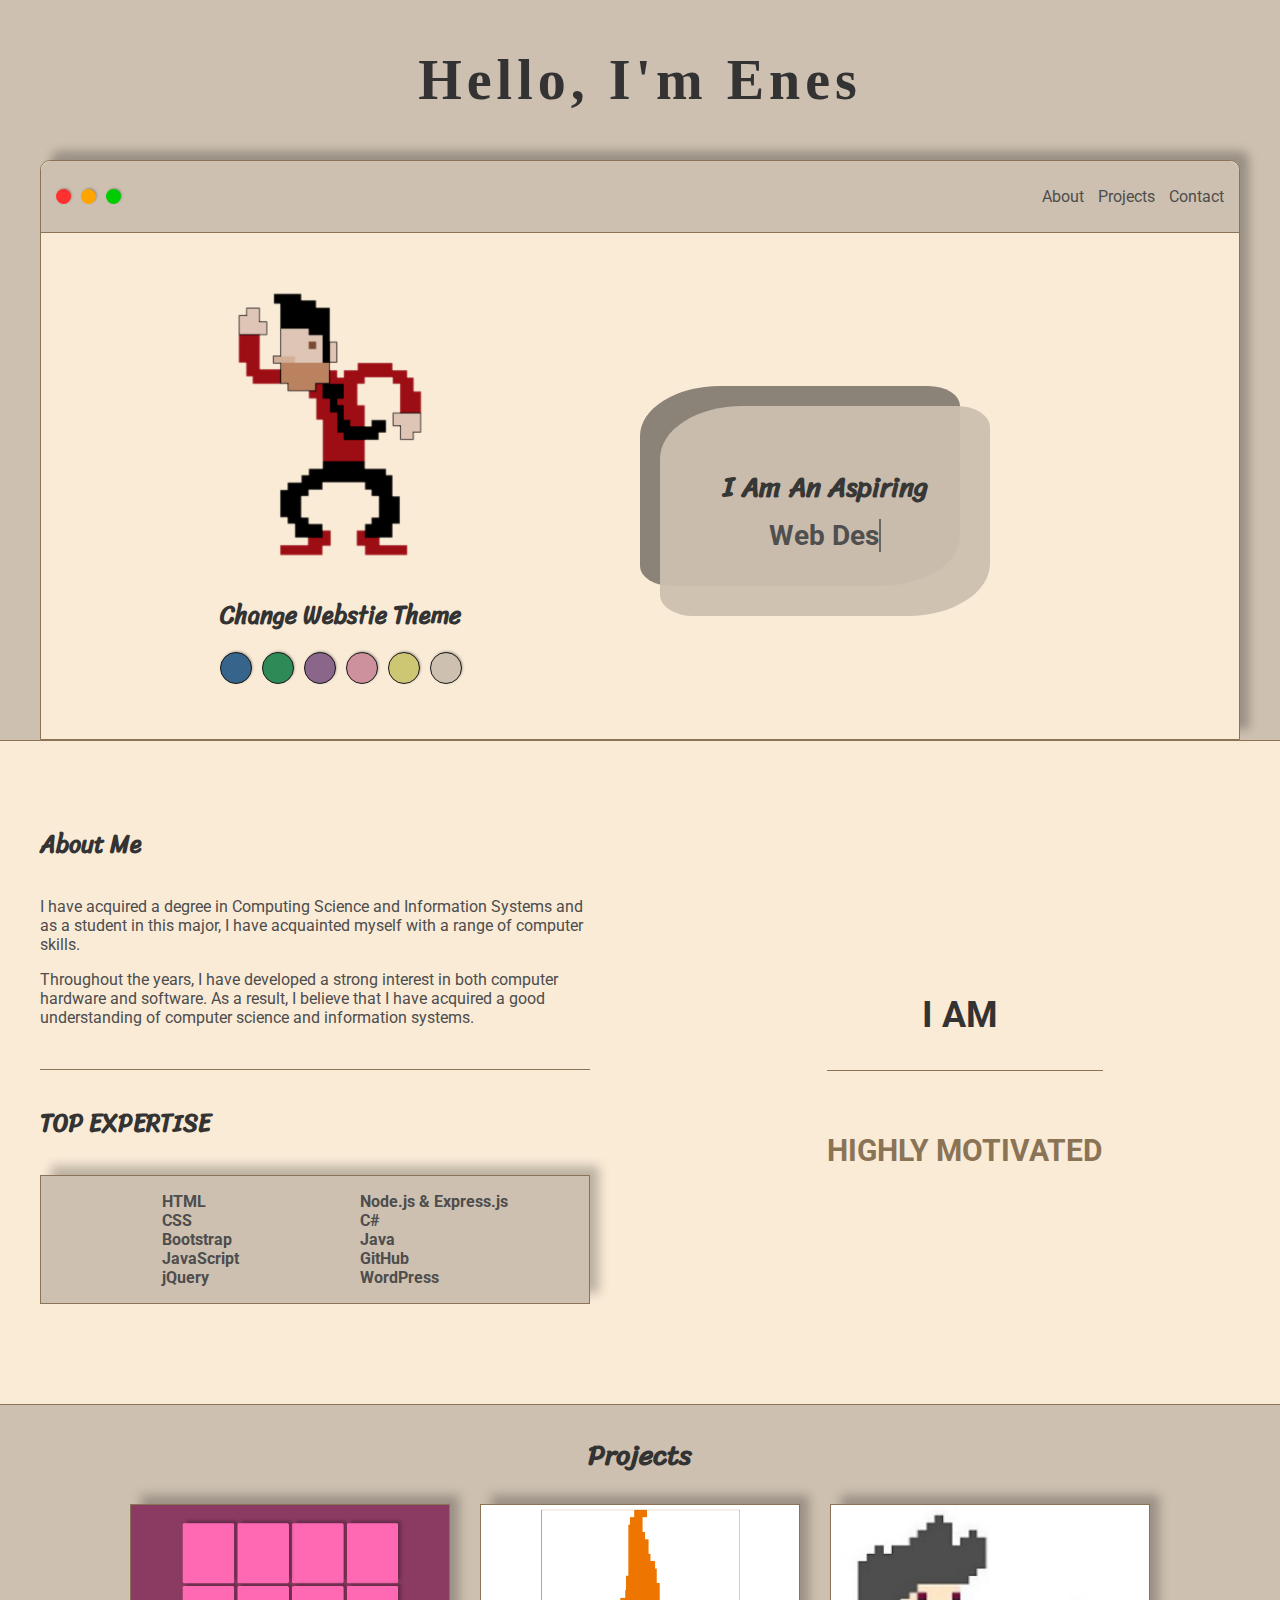
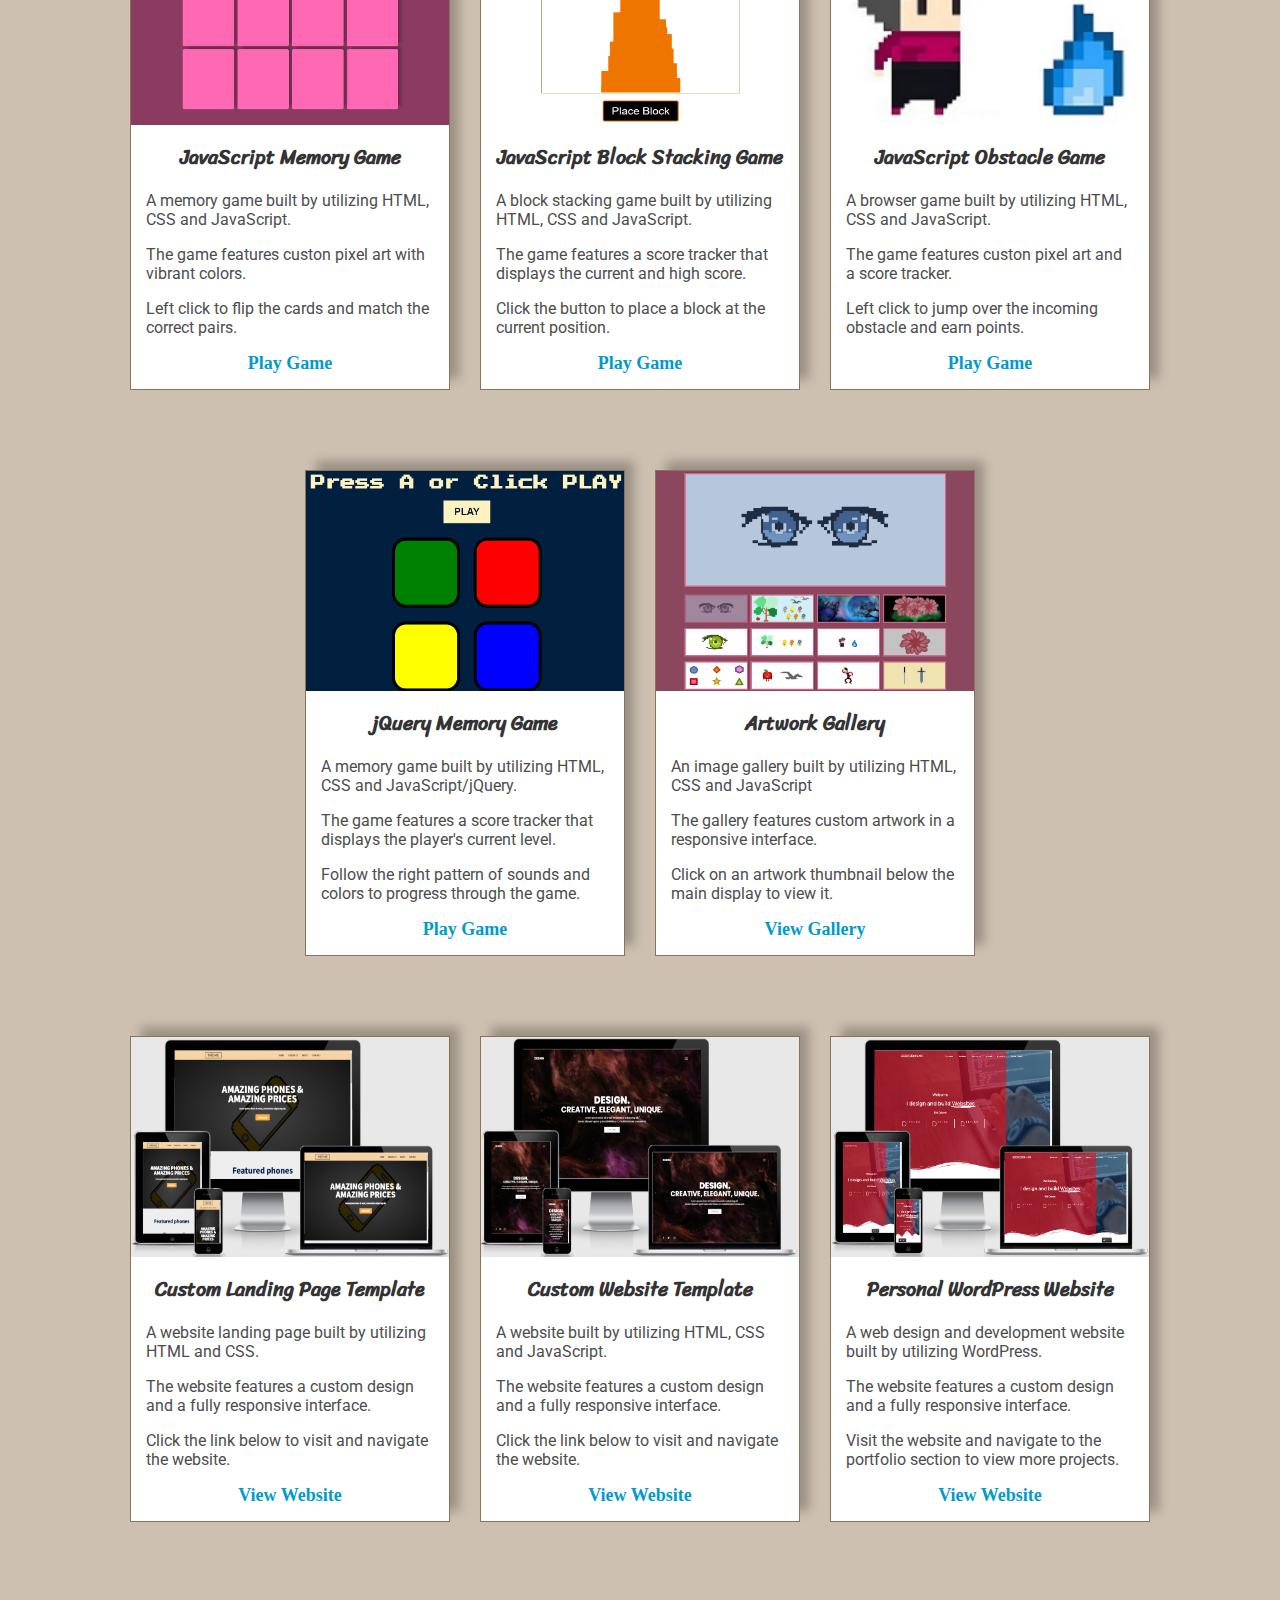
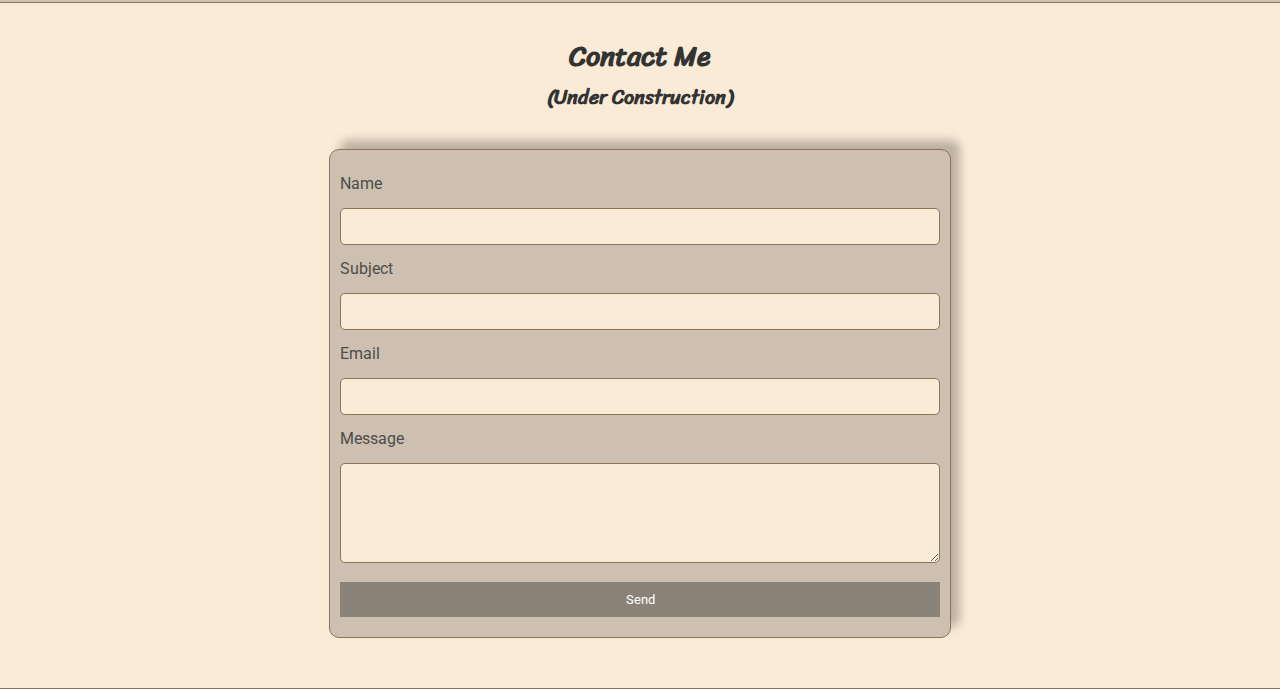
<file: index.html>
﻿<!DOCTYPE html>

<html lang="en" xmlns="http://www.w3.org/1999/xhtml">
<head>
    <meta charset="utf-8" name="viewport" content="width=device-width, initial-scale=1, maximum-scale=1, minimum-scale=1" />

    <title>Enes' Portfolio</title>

    <link rel="preconnect" href="https://fonts.gstatic.com">
    <link href="https://fonts.googleapis.com/css2?family=Redressed&family=Roboto:wght@500&family=Sriracha&display=swap" rel="stylesheet">

    <link rel="stylesheet" type="text/css" href="main-css/default.css" />

    <link id="theme" rel="stylesheet" type="text/css" href="" />
</head>
<body>

    <section class="s1">
        <div class="main-container">
            <div class="greeting-wrapper">
                <h1>Hello, I'm Enes</h1>
            </div>

            <div class="intro-wrapper">
                <div class="nav-wrapper">

                    <div class="dots-wrapper">
                        <div id="dot-1" class="dots"></div>
                        <div id="dot-2" class="dots"></div>
                        <div id="dot-3" class="dots"></div>
                    </div>

                    <ul id="navigation">
                        <li><a href="#about">About</a></li>
                        <li><a href="#projects">Projects</a></li>
                        <li><a href="#contact">Contact</a></li>
                    </ul>

                </div>
                <div class="left-column">

                    <img id="img-1" src="main-img/main.png" />
                    <h4 style="text-align: center; line-height: 0;">Change Webstie Theme</h4>

                    <div id="theme-options-wrapper">
                        <div data-theme="blue" id="steelblue-mode" class="theme-dot"></div>
                        <div data-theme="green" id="seagreen-mode" class="theme-dot"></div>
                        <div data-theme="plum" id="plum-mode" class="theme-dot"></div>
                        <div data-theme="pink" id="pink-mode" class="theme-dot"></div>
                        <div data-theme="yellow" id="yellow-mode" class="theme-dot"></div>
                        <div data-theme="light" id="light-mode" class="theme-dot"></div>
                    </div>
                </div>

                <div class="right-column">

                    <div id="preview-shadow">
                        <div id="preview">
                            <h3>
                                I Am An Aspiring <br />
                                <span class="txt-writer"
                                      data-duration="1500"
                                      data-words='[ "Web Designer.", "Web Developer.", "Software Developer.", "Content Creator." ]'>
                                </span>
                            </h3>
                        </div>
                    </div>

                </div>
            </div>
        </div>
    </section>

    <section class="s2">
        <div class="main-container">

            <div class="about-wrapper">
                <div>
                    <h4 id="about">About Me</h4>

                    <p>I have acquired a degree in Computing Science and Information Systems and as a student in this major, I have acquainted myself with a range of computer skills.</p>

                    <p>Throughout the years, I have developed a strong interest in both computer hardware and software. As a result, I believe that I have acquired a good understanding of computer science and information systems.</p>

                    <br />
                    <hr />

                    <h4>TOP EXPERTISE</h4>

                    <div id="skills">
                        <ul>
                            <li>HTML</li>
                            <li>CSS</li>
                            <li>Bootstrap</li>
                            <li>JavaScript</li>
                            <li>jQuery</li>   
                        </ul>

                        <ul>
                            <li>Node.js & Express.js</li>
                            <li>C#</li>
                            <li>Java</li>
                            <li>GitHub</li>
                            <li>WordPress</li>
                        </ul>

                    </div>

                </div>

                <div class="attributes">

                    <div class="innerAtts">

                        <h2 style="font-family: 'Roboto', sans-serif;">I AM </h2>
                        <hr />
                        <b>
                            <div class="flip">
                                HIGHLY MOTIVATED<br />
                                ENTHUSIASTIC<br />
                                DETAIL ORIENTED<br />
                                WELL ORGANIZED<br />
                                RESOURCEFUL
                            </div>
                        </b>

                    </div>

                </div>
            </div>

        </div>
    </section>

    <section class="s1">
        <div class="main-container">

            <h3 id="projects">Projects</h3>

            <div class="project-wrapper">

                <div>
                    <div class="project">
                        <img class="thumbnail" src="project-memory/memory-img/memory-thumbnail.png" />
                        <div class="project-preview">
                            <h5 class="project-title">JavaScript Memory Game</h5>
                            <p class="project-intro">A memory game built by utilizing HTML, CSS and JavaScript.</p>
                            <p class="project-intro">The game features custon pixel art with vibrant colors.</p>
                            <p class="project-intro">Left click to flip the cards and match the correct pairs.</p>
                            <div class="project-link"><a href="project-memory/memory.html" target="_blank">Play Game</a></div>
                        </div>
                    </div>
                </div>

                <div>
                    <div class="project">
                        <img class="thumbnail" src="project-tower/tower-img/tower-thumbnail.png" />
                        <div class="project-preview">
                            <h5 class="project-title">JavaScript Block Stacking Game</h5>
                            <p class="project-intro">A block stacking game built by utilizing HTML, CSS and JavaScript.</p>
                            <p class="project-intro">The game features a score tracker that displays the current and high score.</p>
                            <p class="project-intro">Click the button to place a block at the current position.</p>
                            <div class="project-link"><a href="project-tower/tower.html" target="_blank">Play Game</a></div>
                        </div>
                    </div>
                </div>

                <div>
                    <div class="project">
                        <img class="thumbnail" src="project-jumper/jumper-img/jumper-thumbnail.jpg" />
                        <div class="project-preview">
                            <h5 class="project-title">JavaScript Obstacle Game</h5>
                            <p class="project-intro">A browser game built by utilizing HTML, CSS and JavaScript.</p>
                            <p class="project-intro">The game features custon pixel art and a score tracker.</p>
                            <p class="project-intro">Left click to jump over the incoming obstacle and earn points.</p>
                            <div class="project-link"><a href="project-jumper/jumper.html" target="_blank">Play Game</a></div>
                        </div>
                    </div>
                </div>

            </div>

            <div class="project-wrapper">

                <div>
                    <div class="project">
                        <img class="thumbnail" src="project-simon-game/img/simon-game.png" />
                        <div class="project-preview">
                            <h5 class="project-title">jQuery Memory Game</h5>
                            <p class="project-intro">A memory game built by utilizing HTML, CSS and JavaScript/jQuery.</p>
                            <p class="project-intro">The game features a score tracker that displays the player's current level.</p>
                            <p class="project-intro">Follow the right pattern of sounds and colors to progress through the game.</p>
                            <div class="project-link"><a href="project-simon-game/index.html" target="_blank">Play Game</a></div>
                        </div>
                    </div>
                </div>

                <div>
                    <div class="project">
                        <img class="thumbnail" src="project-gallery/art-img/gallery-thumbnail.png" />
                        <div class="project-preview">
                            <h5 class="project-title">Artwork Gallery</h5>
                            <p class="project-intro">An image gallery built by utilizing HTML, CSS and JavaScript</p>
                            <p class="project-intro">The gallery features custom artwork in a responsive interface.</p>
                            <p class="project-intro">Click on an artwork thumbnail below the main display to view it.</p>
                            <div class="project-link"><a href="project-gallery/gallery.html" target="_blank">View Gallery</a></div>
                        </div>
                    </div>
                </div> 

            </div>

            <div class="project-wrapper">

                <div>
                    <div class="project">
                        <img class="thumbnail" src="project-landingpage-1/img/website.png" />
                        <div class="project-preview">
                            <h5 class="project-title">Custom Landing Page Template</h5>
                            <p class="project-intro">A website landing page built by utilizing HTML and CSS.</p>
                            <p class="project-intro">The website features a custom design and a fully responsive interface.</p>
                            <p class="project-intro">Click the link below to visit and navigate the website.</p>
                            <div class="project-link"><a href="project-landingpage-1/index.html" target="_blank">View Website</a></div>
                        </div>
                    </div>
                </div>

                <div>
                    <div class="project">
                        <img class="thumbnail" src="project-website-template-1/img/website.png" />
                        <div class="project-preview">
                            <h5 class="project-title">Custom Website Template</h5>
                            <p class="project-intro">A website built by utilizing HTML, CSS and JavaScript.</p>
                            <p class="project-intro">The website features a custom design and a fully responsive interface.</p>
                            <p class="project-intro">Click the link below to visit and navigate the website.</p>
                            <div class="project-link"><a href="project-website-template-1/index.html" target="_blank">View Website</a></div>
                        </div>
                    </div>
                </div>

                <div>
                    <div class="project">
                        <img class="thumbnail" src="main-img/wordpress.png" />
                        <div class="project-preview">
                            <h5 class="project-title">Personal WordPress Website</h5>
                            <p class="project-intro">A web design and development website built by utilizing WordPress.</p>
                            <p class="project-intro">The website features a custom design and a fully responsive interface.</p>
                            <p class="project-intro">Visit the website and navigate to the portfolio section to view more projects.</p>
                            <div class="project-link"><a href="https://webdebonair.com/" target="_blank">View Website</a></div>
                        </div>
                    </div>
                </div>

            </div>

        </div>
    </section>

    <section class="s2">
        <div class="main-container">

            <h3 id="contact" style="margin-bottom: 0;">Contact Me</h3>
            <h5 id="contact" style="margin-top: 0;">(Under Construction)</h5>

            <form id="contact-form">

                <label>Name</label>
                <input class="input-field" id="name" type="text" name="name" />

                <label>Subject</label>
                <input class="input-field" id="subject" type="text" name="subject" />

                <label>Email</label>
                <input class="input-field" id="email" type="text" name="email" />

                <label>Message</label>
                <textarea class="input-field" id="msg" name="message"></textarea>

                <input id="submit-btn" type="submit" value="Send" onclick="alertUser()" />
            </form>

        </div>
    </section>

    <script src="main-js/writer.js"></script>
    <script src="main-js/theme.js"></script>
    <script src="main-js/contact.js"></script>
</body>
</html>
</file>
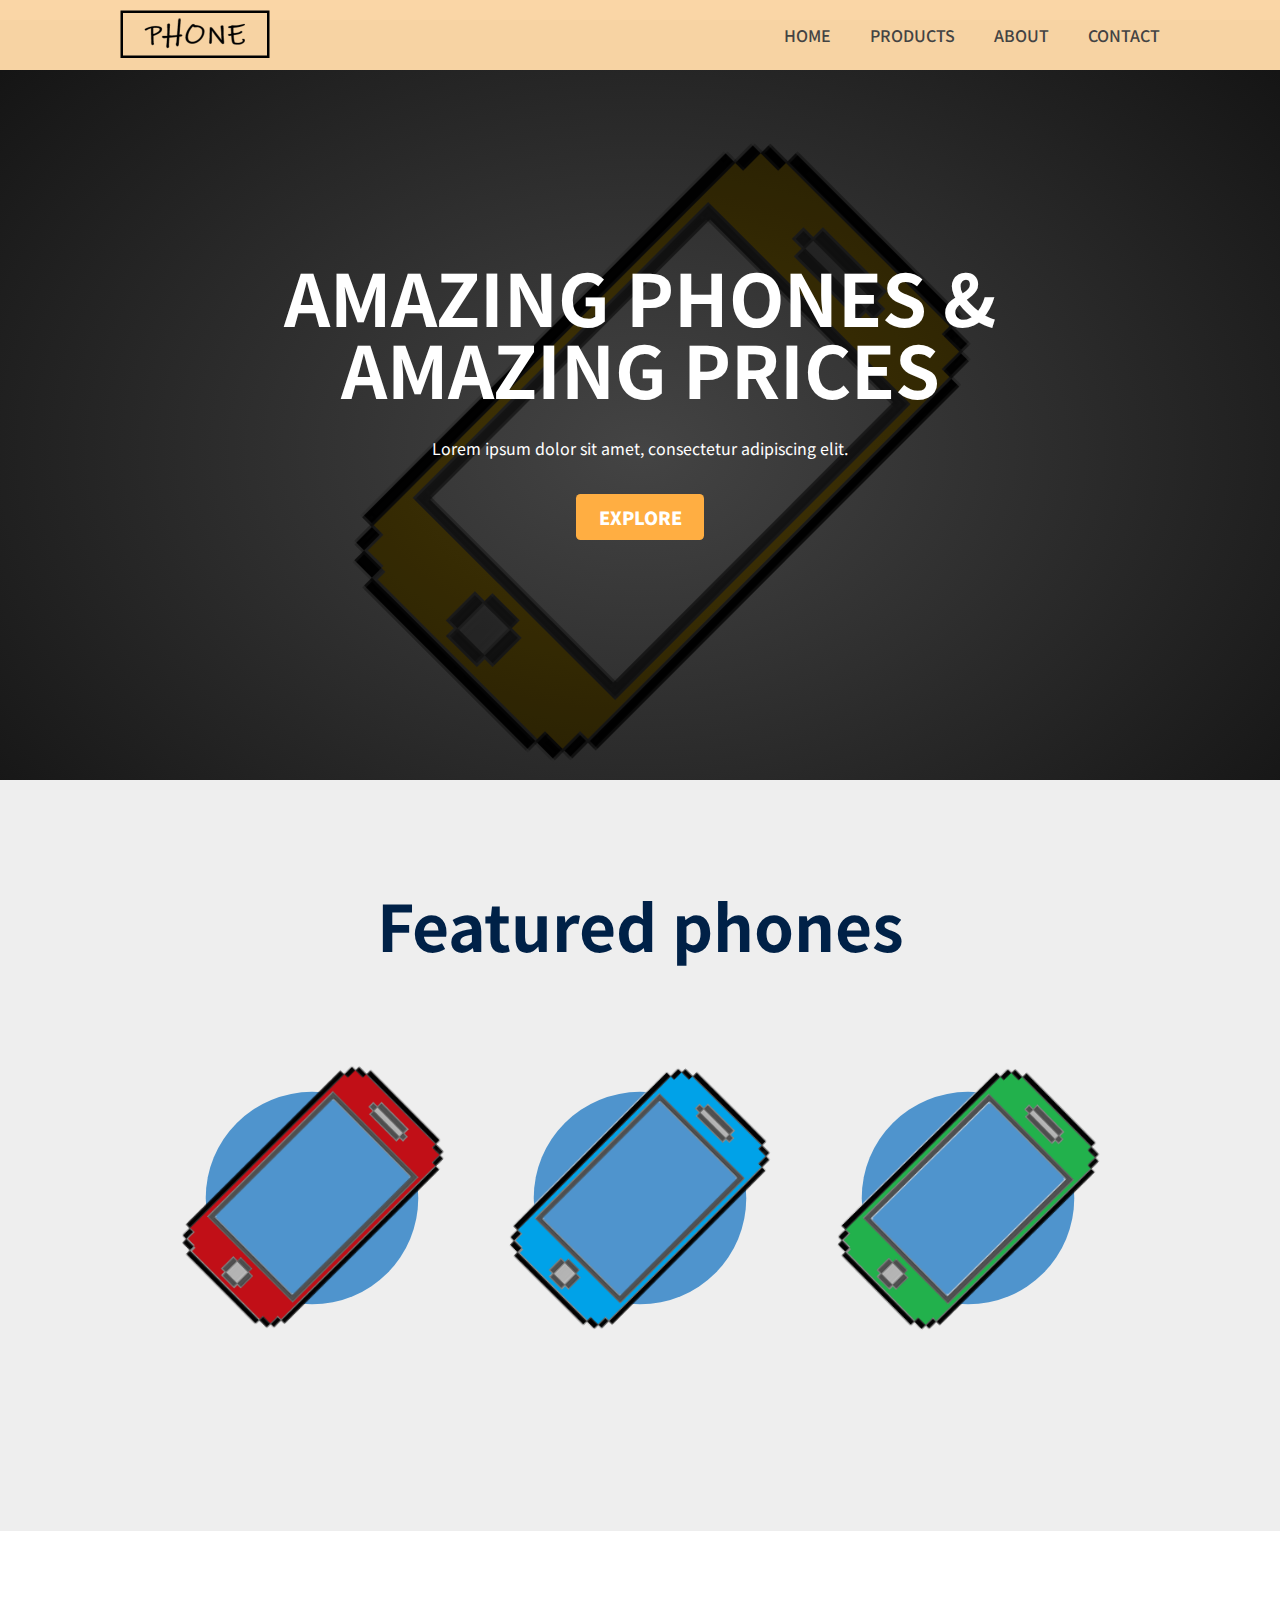
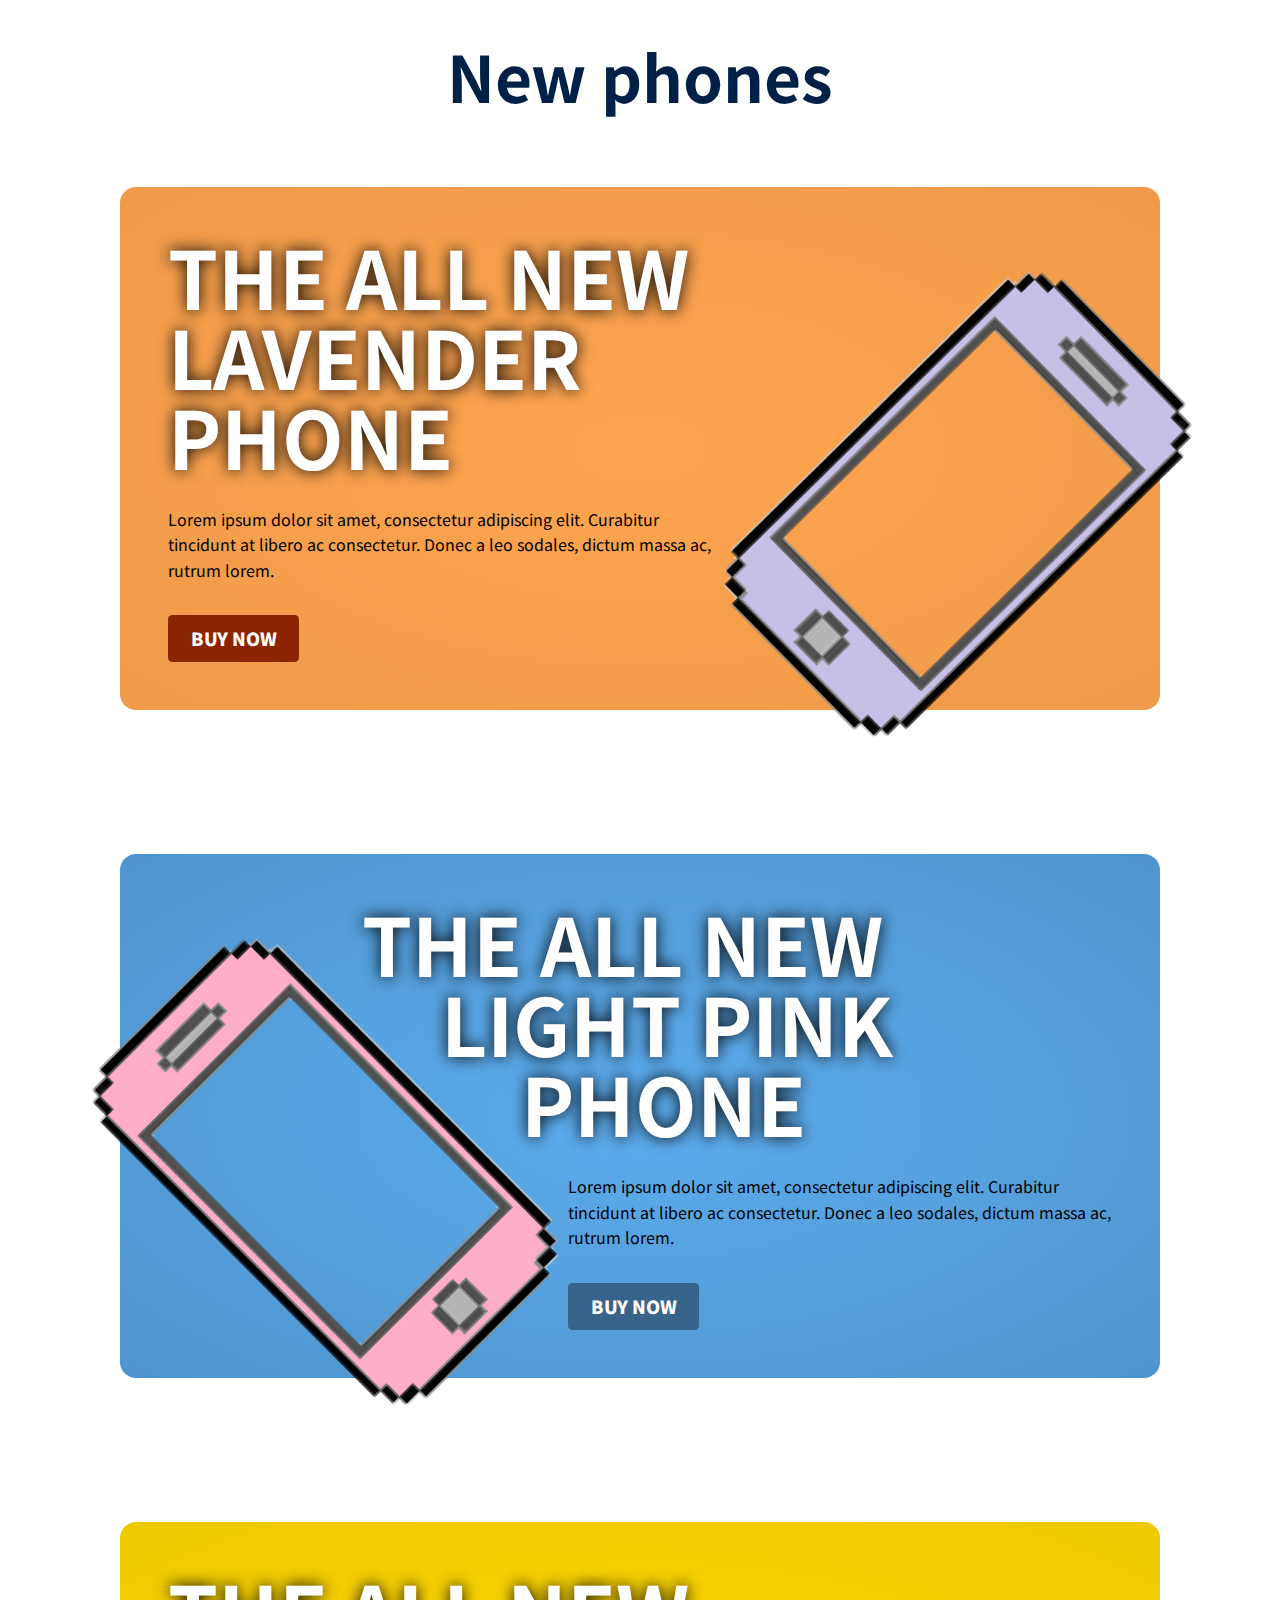
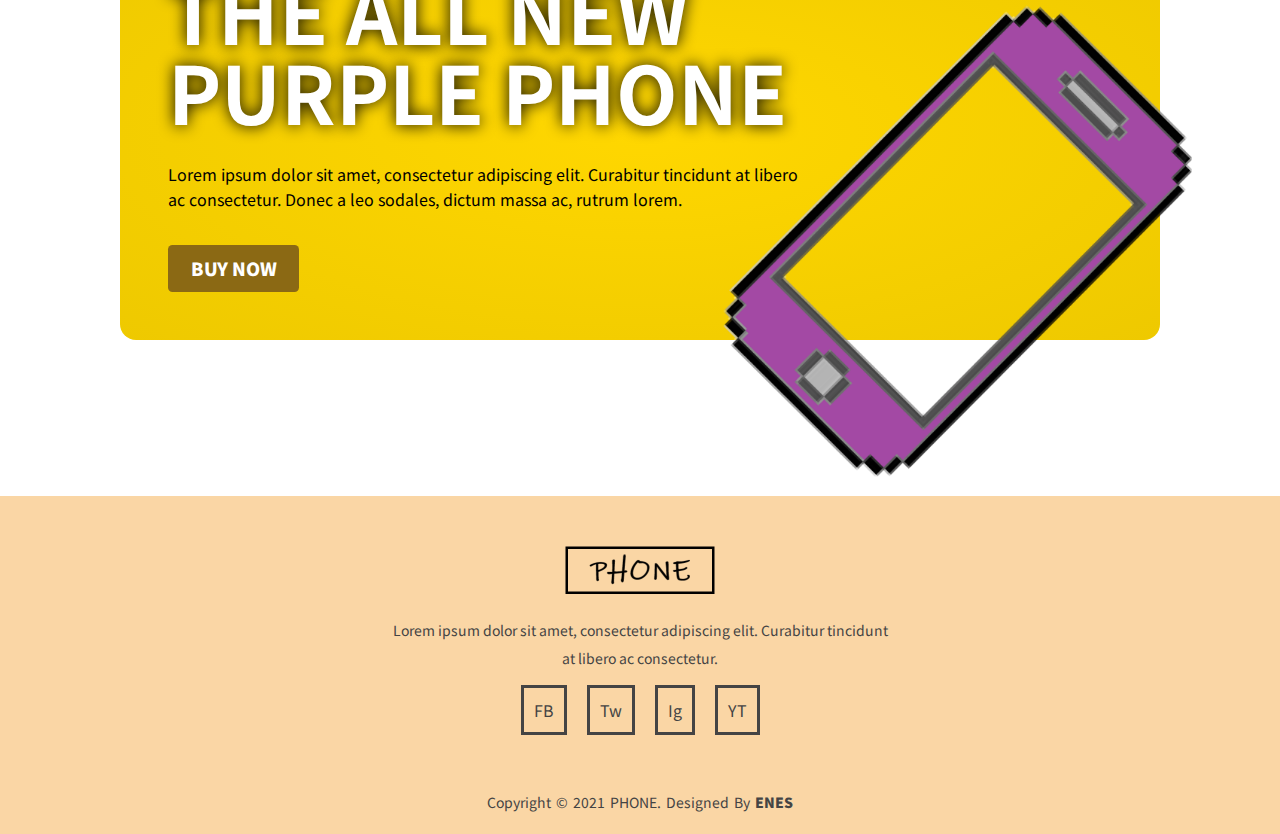
<file: project-Landing-Page-1/index.html>
﻿<!DOCTYPE html>

<html lang="en" xmlns="http://www.w3.org/1999/xhtml">
<head>
    <meta charset="utf-8" name="viewport" content="width=device-width, initial-scale=1, maximum-scale=1, minimum-scale=1" />

    <title>Web Shop Landing Page Template</title>

    <link href="https://fonts.googleapis.com/css2?family=Noto+Sans+JP:wght@300;500;900&display=swap" rel="stylesheet">

    <link rel="stylesheet" type="text/css" href="style.css" />
</head>
<body>

    <header class="nav">
        <div class="container">
            <img src="img/logo.png" alt="logo" class="logo" />
            <nav>
                <ul>
                    <li><a href="#">Home</a></li>
                    <li><a href="#">Products</a></li>
                    <li><a href="#">About</a></li>
                    <li><a href="#">Contact</a></li>
                </ul>
            </nav>
        </div>
    </header>

    <header class="hero">
        <div class="container spacing">
            <h1 class="hero-title">Amazing phones & amazing prices</h1>
            <p>Lorem ipsum dolor sit amet, consectetur adipiscing elit.</p>
            <a href="#" class="btn">Explore</a>
        </div>
    </header>

    <main>
        <section class="featured">
            <div class="container">
                <h2 class="section-title">Featured phones</h2>
                <div class="columns">
                    <a href="#" class="featured-item">
                        <img src="img/item-red.png" alt="" class="featured-img"/>
                        <p class="featured-details"><span class="price">$499</span>Red Phone</p>
                    </a>
                    <a href="#" class="featured-item">
                        <img src="img/item-blue.png" alt="" class="featured-img"/>
                        <p class="featured-details"><span class="price">$499</span>Blue Phone</p>
                    </a>
                    <a href="#" class="featured-item">
                        <img src="img/item-green.png" alt="" class="featured-img"/>
                        <p class="featured-details"><span class="price">$499</span>Green Phone</p>
                    </a>
                </div>
            </div>
        </section>

        <section class="new-products">
            <div class="container ">
                <h2 class="section-title">New phones</h2>
                <article class="product lavender spacing">
                    <img src="img/item-lavender.png" alt="" class="product-img"/>
                    <h3 class="product-title">The all new Lavender Phone</h3>
                    <p class="product-description">Lorem ipsum dolor sit amet, consectetur adipiscing elit. Curabitur tincidunt at libero ac consectetur. Donec a leo sodales, dictum massa ac, rutrum lorem.</p>
                    <a href="#" class="btn">Buy now</a>
                </article>

                <article class="product pink spacing">
                    <img src="img/item-pink.png" alt="" class="product-img" />
                    <h3 class="product-title">The all new light Pink Phone</h3>
                    <p class="product-description">Lorem ipsum dolor sit amet, consectetur adipiscing elit. Curabitur tincidunt at libero ac consectetur. Donec a leo sodales, dictum massa ac, rutrum lorem.</p>
                    <a href="#" class="btn">Buy now</a>
                </article>

                <article class="product purple spacing">
                    <img src="img/item-purple.png" alt="" class="product-img" />
                    <h3 class="product-title">The all new Purple Phone</h3>
                    <p class="product-description">Lorem ipsum dolor sit amet, consectetur adipiscing elit. Curabitur tincidunt at libero ac consectetur. Donec a leo sodales, dictum massa ac, rutrum lorem.</p>
                    <a href="#" class="btn">Buy now</a>
                </article>
            </div>
        </section>
    </main>

    <footer>
        <div class="container">
            <div class="footer">
                <img src="img/logo.png" alt="logo" class="logo" />
                <p>Lorem ipsum dolor sit amet, consectetur adipiscing elit. Curabitur tincidunt at libero ac consectetur.</p>
                <ul class="socials">
                    <li><a href="#" class="icon">FB</a></li>
                    <li><a href="#" class="icon">Tw</a></li>
                    <li><a href="#" class="icon">Ig</a></li>
                    <li><a href="#" class="icon">YT</a></li>
                </ul>
            </div>
            <div class="footer-bottom">
                <p>Copyright &copy; 2021 PHONE. Designed by <span>Enes</span></p>
            </div>
        </div>
    </footer>

</body>
</html>
</file>
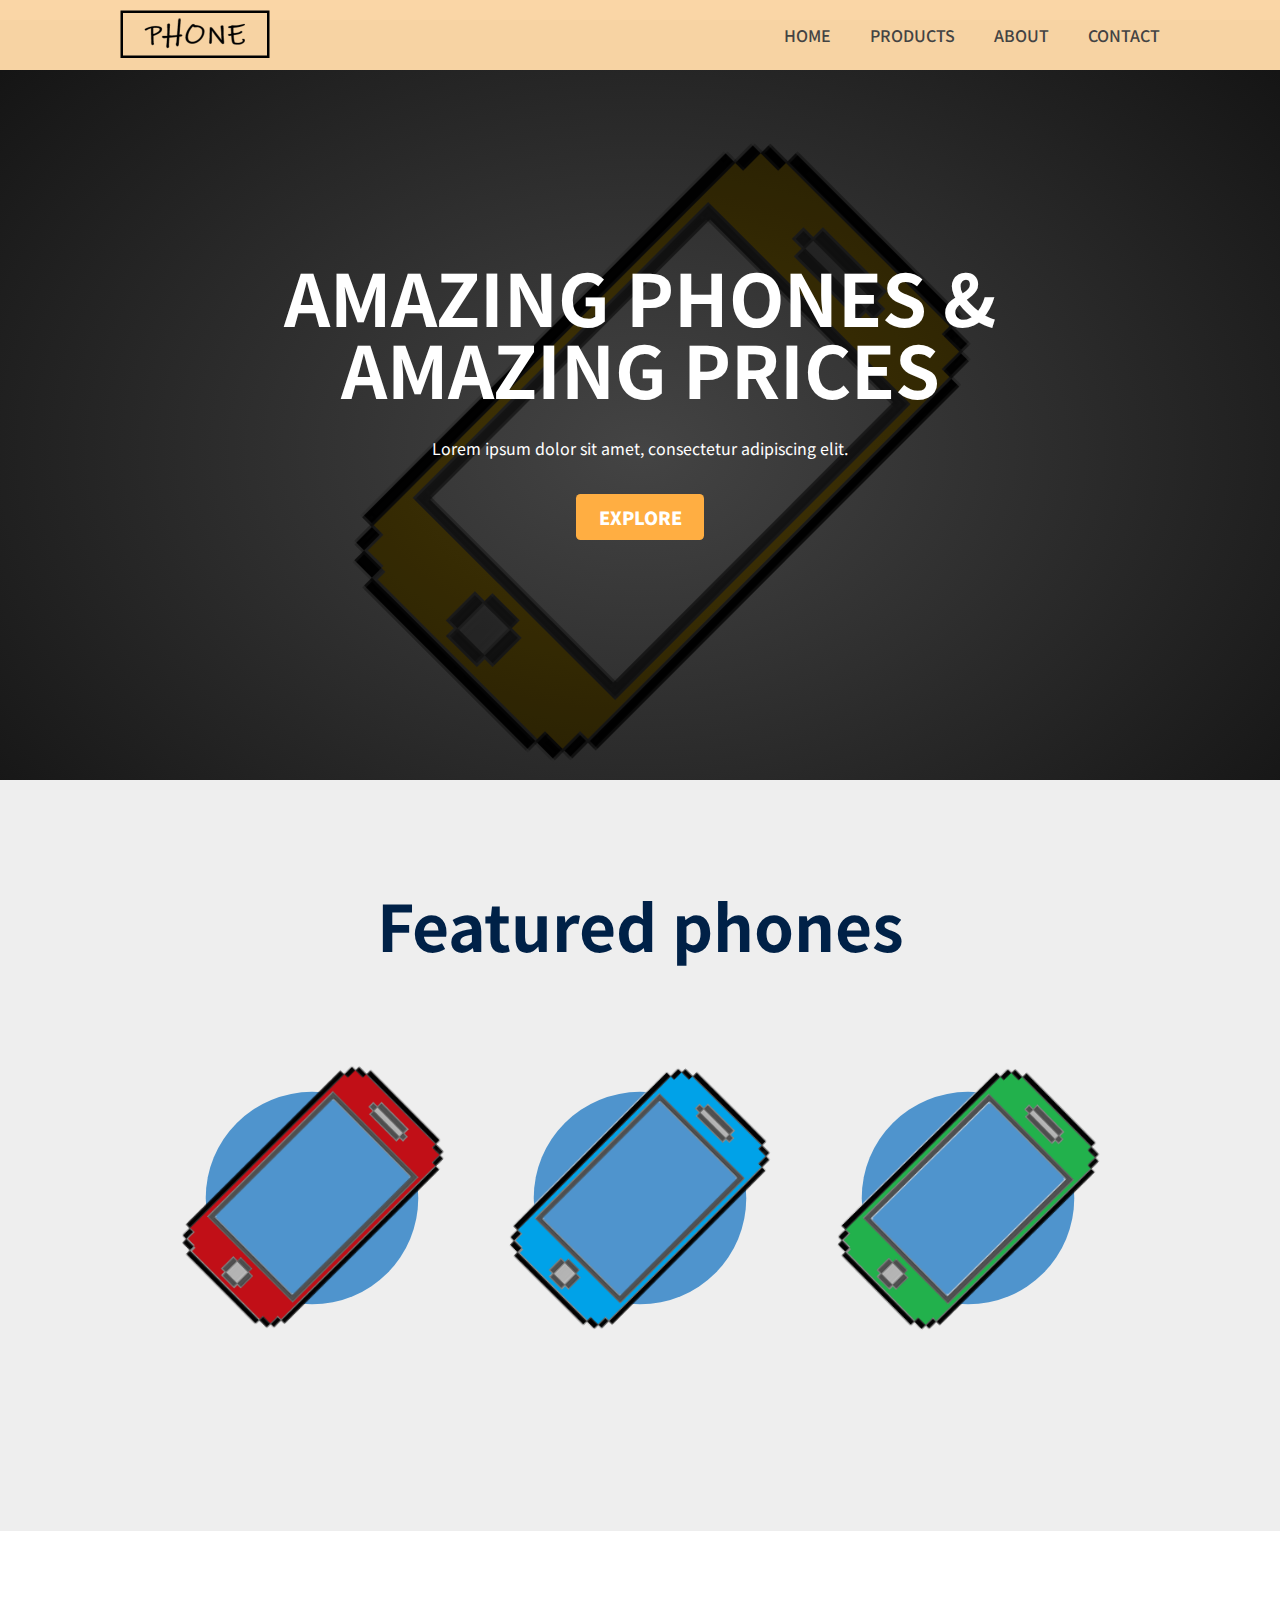
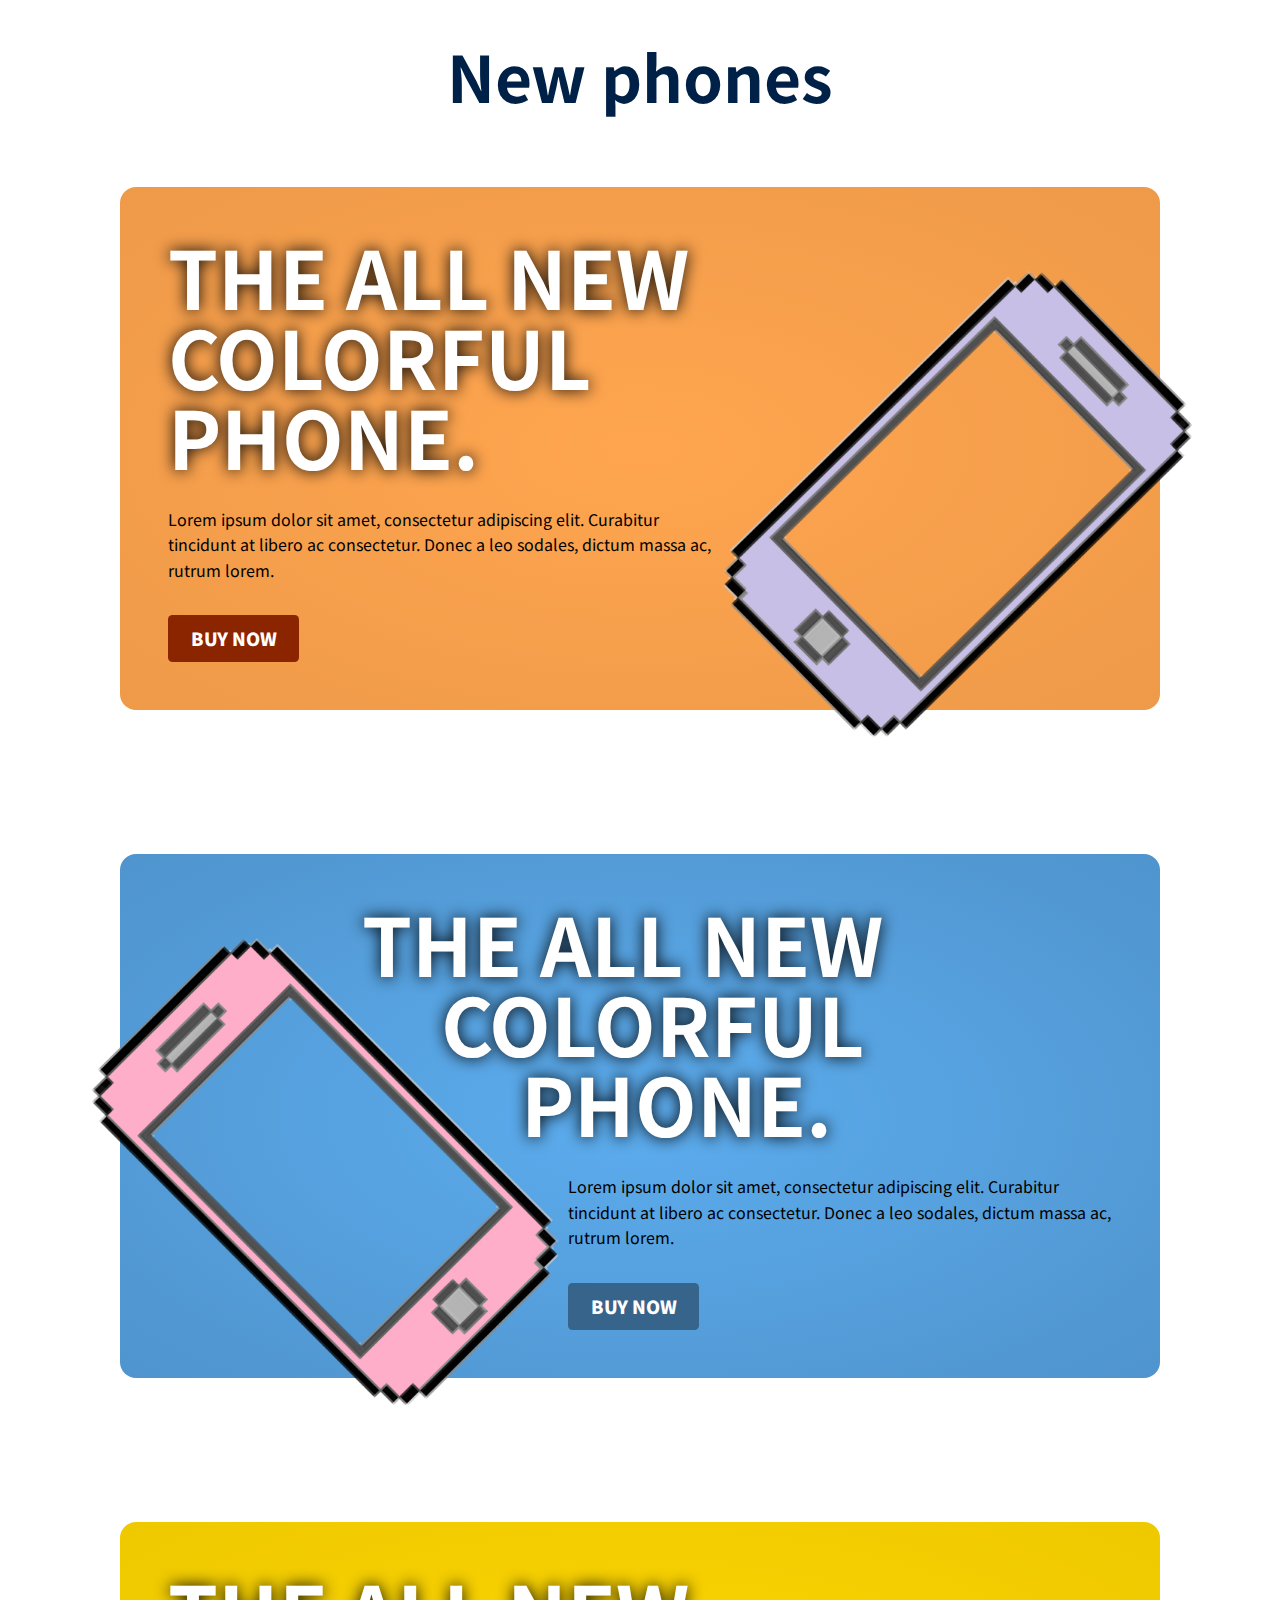
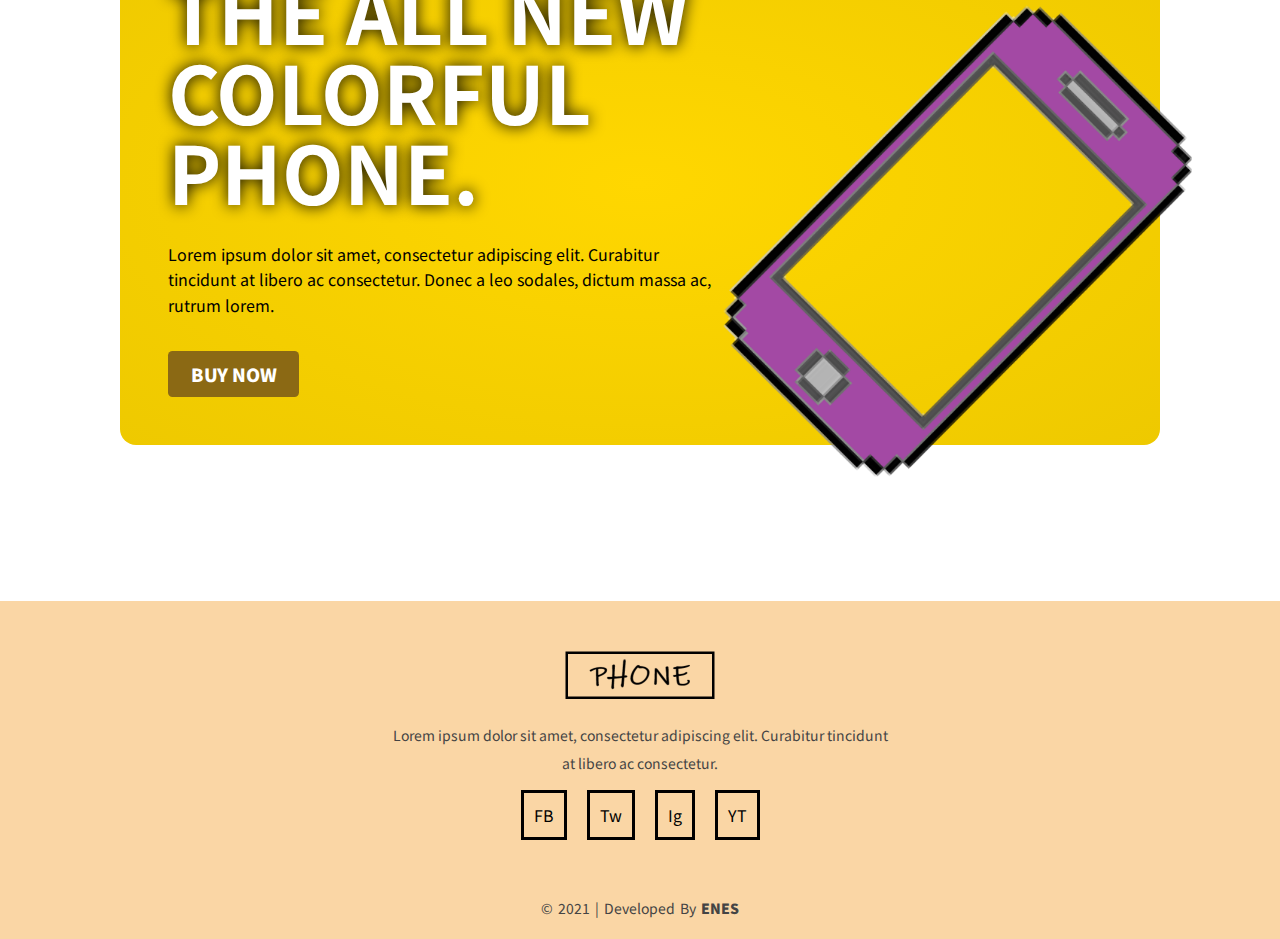
<file: project-landingpage-1/index.html>
﻿<!DOCTYPE html>

<html lang="en" xmlns="http://www.w3.org/1999/xhtml">
<head>
    <meta charset="utf-8" name="viewport" content="width=device-width, initial-scale=1, maximum-scale=1, minimum-scale=1" />

    <title>Website Landing Page Template</title>

    <link href="https://fonts.googleapis.com/css2?family=Noto+Sans+JP:wght@300;500;900&display=swap" rel="stylesheet">

    <link rel="stylesheet" type="text/css" href="style.css" />
</head>
<body>

    <header class="nav">
        <div class="container">
            <img src="img/logo.png" alt="logo" class="logo" />
            <nav>
                <ul>
                    <li><a href="#">Home</a></li>
                    <li><a href="#">Products</a></li>
                    <li><a href="#">About</a></li>
                    <li><a href="#">Contact</a></li>
                </ul>
            </nav>
        </div>
    </header>

    <header class="hero">
        <div class="container spacing">
            <h1 class="hero-title">Amazing phones & amazing prices</h1>
            <p>Lorem ipsum dolor sit amet, consectetur adipiscing elit.</p>
            <a href="#" class="btn">Explore</a>
        </div>
    </header>

    <main>
        <section class="featured">
            <div class="container">
                <h2 class="section-title">Featured phones</h2>
                <div class="columns">
                    <a href="#" class="featured-item">
                        <img src="img/item-red.png" alt="" class="featured-img"/>
                        <p class="featured-details"><span class="price">$499</span>Red Phone</p>
                    </a>
                    <a href="#" class="featured-item">
                        <img src="img/item-blue.png" alt="" class="featured-img"/>
                        <p class="featured-details"><span class="price">$499</span>Blue Phone</p>
                    </a>
                    <a href="#" class="featured-item">
                        <img src="img/item-green.png" alt="" class="featured-img"/>
                        <p class="featured-details"><span class="price">$499</span>Green Phone</p>
                    </a>
                </div>
            </div>
        </section>

        <section class="new-products">
            <div class="container">
                <h2 class="section-title">New phones</h2>
                <article class="product lavender spacing">
                    <img src="img/item-lavender.png" alt="" class="product-img"/>
                    <h3 class="product-title">The all new colorful phone.</h3>
                    <p class="product-description">Lorem ipsum dolor sit amet, consectetur adipiscing elit. Curabitur tincidunt at libero ac consectetur. Donec a leo sodales, dictum massa ac, rutrum lorem.</p>
                    <a href="#" class="btn">Buy now</a>
                </article>

                <article class="product pink spacing">
                    <img src="img/item-pink.png" alt="" class="product-img" />
                    <h3 class="product-title">The all new colorful phone.</h3>
                    <p class="product-description">Lorem ipsum dolor sit amet, consectetur adipiscing elit. Curabitur tincidunt at libero ac consectetur. Donec a leo sodales, dictum massa ac, rutrum lorem.</p>
                    <a href="#" class="btn">Buy now</a>
                </article>

                <article class="product purple spacing">
                    <img src="img/item-purple.png" alt="" class="product-img" />
                    <h3 class="product-title">The all new colorful phone.</h3>
                    <p class="product-description">Lorem ipsum dolor sit amet, consectetur adipiscing elit. Curabitur tincidunt at libero ac consectetur. Donec a leo sodales, dictum massa ac, rutrum lorem.</p>
                    <a href="#" class="btn">Buy now</a>
                </article>
            </div>
        </section>
    </main>

    <footer>
        <div class="container">
            <div class="footer">
                <img src="img/logo.png" alt="logo" class="logo" />
                <p>Lorem ipsum dolor sit amet, consectetur adipiscing elit. Curabitur tincidunt at libero ac consectetur.</p>
                <ul class="socials">
                    <li><a href="#" class="icon">FB</a></li>
                    <li><a href="#" class="icon">Tw</a></li>
                    <li><a href="#" class="icon">Ig</a></li>
                    <li><a href="#" class="icon">YT</a></li>
                </ul>
            </div>
            <div class="footer-bottom">
                <p>&copy; 2021 | Developed by <span>Enes</span></p>
            </div>
        </div>
    </footer>

</body>
</html>
</file>
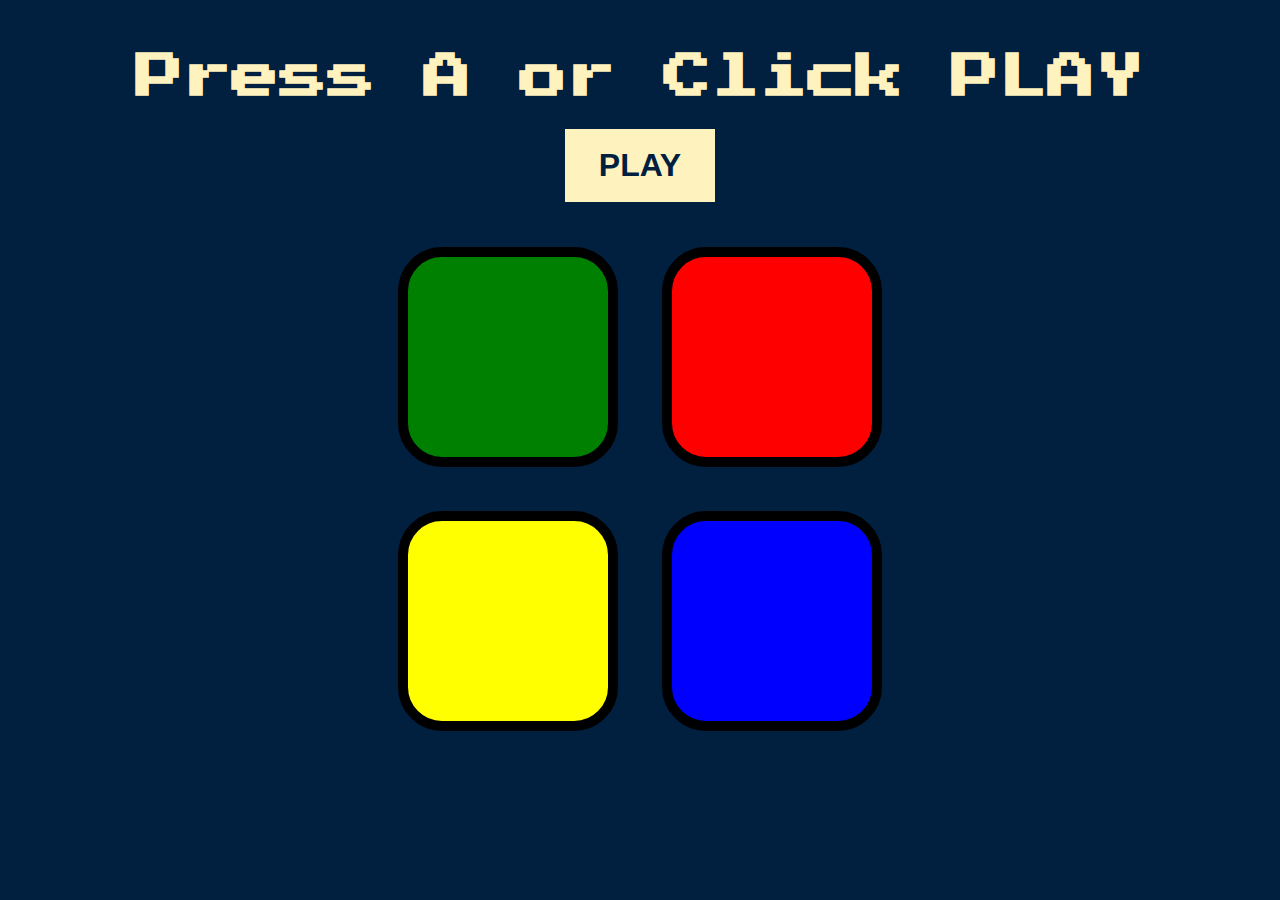
<file: project-simon-game/index.html>
<!DOCTYPE html>
<html lang="en">
<head>
    <meta charset="UTF-8">
    <meta http-equiv="X-UA-Compatible" content="IE=edge">
    <meta name="viewport" content="width=device-width, initial-scale=1.0">
    <title>The Simon Game</title>

    <link rel="preconnect" href="https://fonts.googleapis.com">
    <link rel="preconnect" href="https://fonts.gstatic.com" crossorigin>
    <link href="https://fonts.googleapis.com/css2?family=Press+Start+2P&display=swap" rel="stylesheet">

    <link rel="stylesheet" href="styles.css">
</head>
<body>

    <h1 id="title">Press A or Click PLAY</h1>
    <button id="play">PLAY</button>

    <div class="container">

        <div class="row">
            <div type="button" id="green" class="btn green"></div>
            <div type="button" id="red" class="btn red"></div>
        </div>

        <div class="row">
            <div type="button" id="yellow" class="btn yellow"></div>
            <div type="button" id="blue" class="btn blue"></div>
        </div>

    </div>

    <script src="https://ajax.googleapis.com/ajax/libs/jquery/3.6.1/jquery.min.js"></script>
    <script src="game.js"></script>
</body>
</html>
</file>
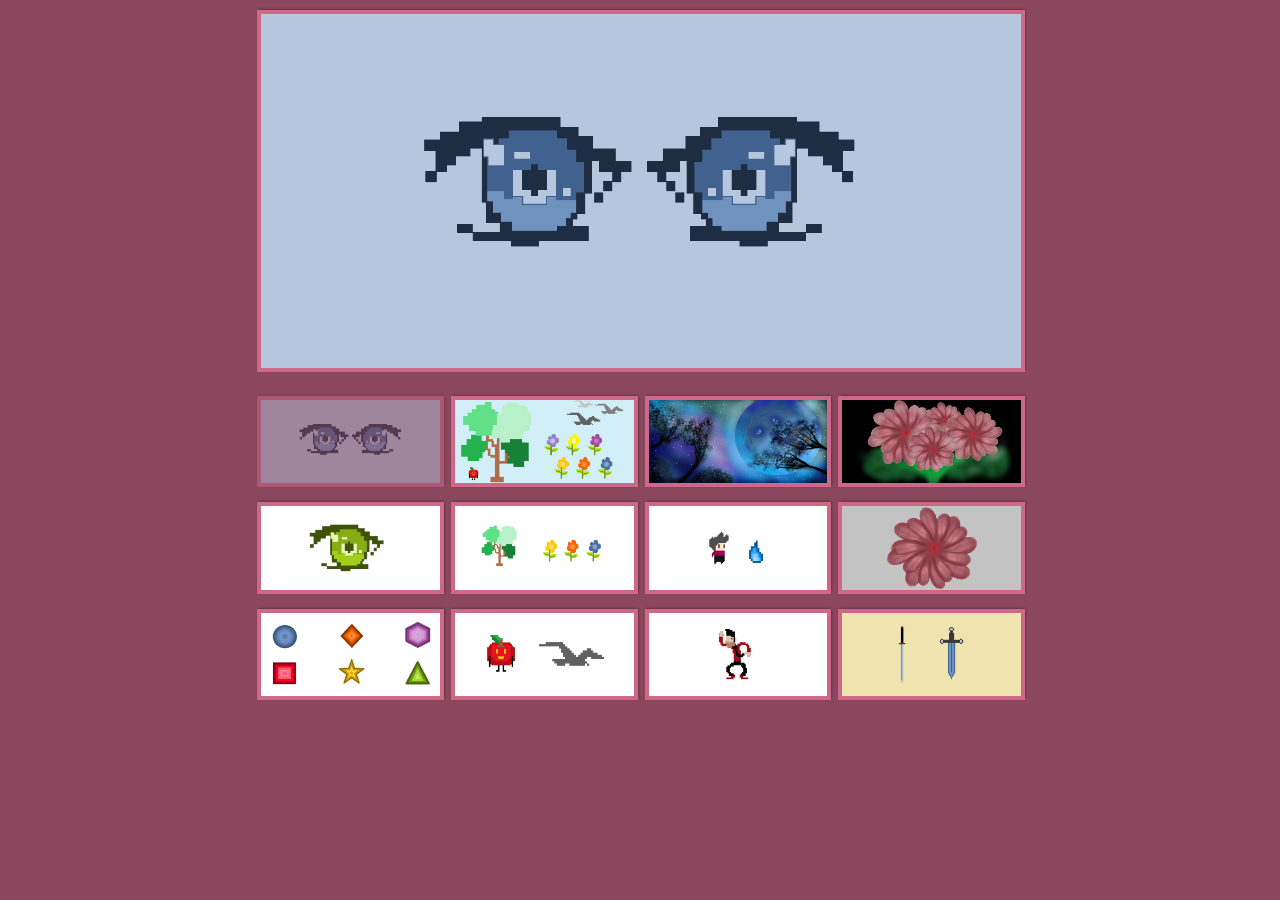
<file: project-gallery/gallery.html>
﻿<!DOCTYPE html>

<html lang="en" xmlns="http://www.w3.org/1999/xhtml">
<head>
    <meta charset="utf-8" name="viewport" content="width=device-width, initial-scale=1, maximum-scale=1, minimum-scale=1" />
    <title>Artwork Gallery</title>

    <link rel="stylesheet" type="text/css" href="gallery.css" />
</head>
<body>

    <div class="gallery">

        <div class="main-img">
            <img id="display" src="art-img/img1.png" />
        </div>

        <div class="art">
            <img src="art-img/img1.png" style="opacity:0.5" />
            <img src="art-img/img2.png" />
            <img src="art-img/img3.png" />
            <img src="art-img/img4.png" />
            <img src="art-img/img5.png" />
            <img src="art-img/img6.png" />
            <img src="art-img/img7.png" />
            <img src="art-img/img8.png" />
            <img src="art-img/img9.png" />
            <img src="art-img/img10.png" />
            <img src="art-img/img11.png" />
            <img src="art-img/img12.png" />
        </div>

    </div>

    <script src="gallery.js"></script>
</body>
</html>
</file>
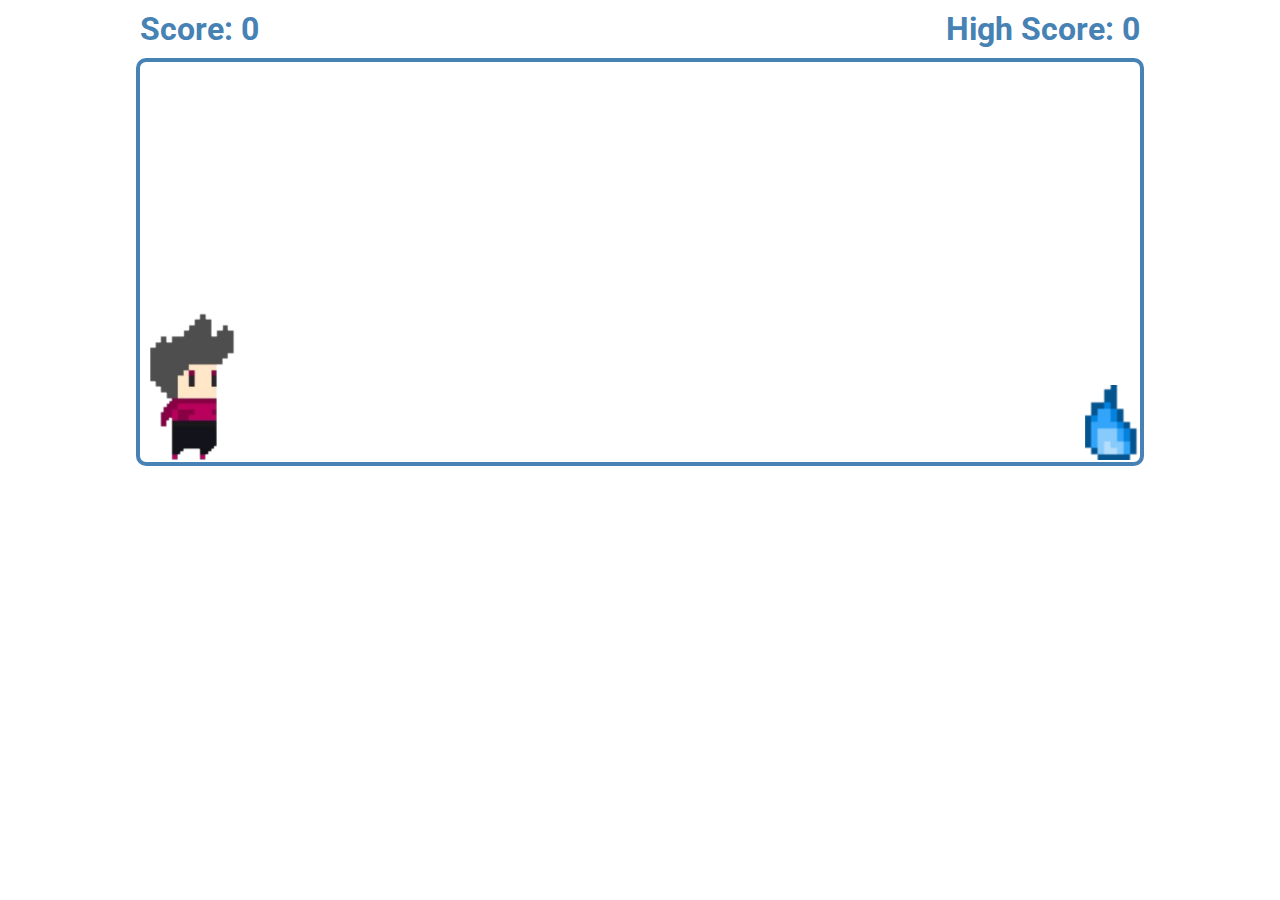
<file: project-jumper/jumper.html>
﻿<!DOCTYPE html>

<html lang="en" xmlns="http://www.w3.org/1999/xhtml" onclick="jump()">
<head>
    <meta charset="utf-8" />
    <title>JavaScript Obstacle Game</title>

    <link rel="preconnect" href="https://fonts.gstatic.com">
    <link href="https://fonts.googleapis.com/css2?family=Roboto:wght@500&display=swap" rel="stylesheet">

    <link rel="stylesheet" type="text/css" href="jumper.css" />
</head>
<body>

    <div id="scores">
        <div id="cs">
            <h1>Score: <span id="score"></span></h1>
        </div>
        <div id="hs">
            <h1>High Score: <span id="highScore"></span></h1>
        </div>
    </div>

    <div id="game">
        <div id="character"></div>
        <div id="flame"></div>
    </div>

    <script src="jumper.js"></script>
</body>
</html>
</file>
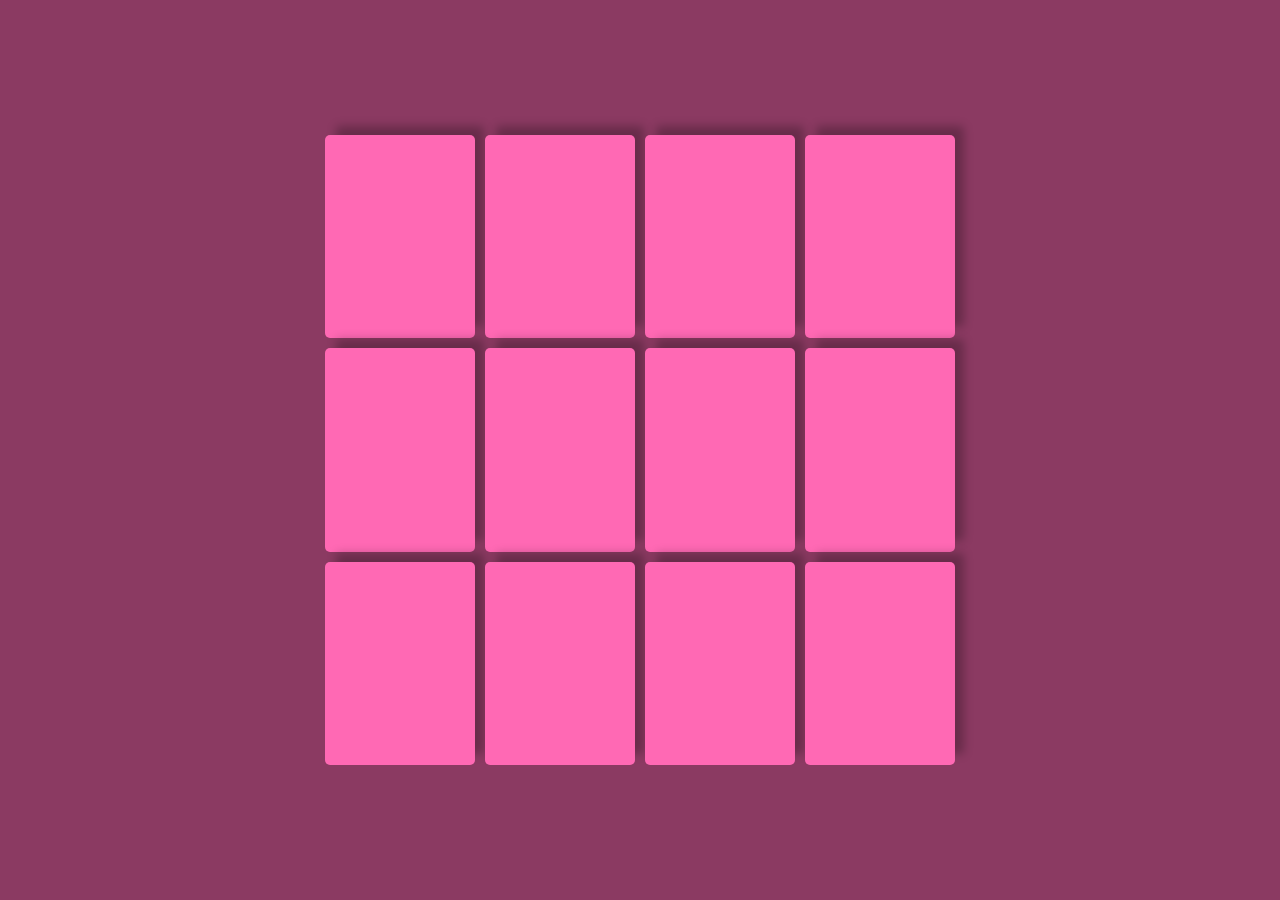
<file: project-memory/memory.html>
﻿<!DOCTYPE html>

<html lang="en" xmlns="http://www.w3.org/1999/xhtml">
<head>
    <meta charset="utf-8" />
    <title>Javascript Memory Game</title>

    <link rel="stylesheet" type="text/css" href="memory.css" />
</head>
<body>

    <section class="game">

        <div class="memory-card" data-framework="circle">
            <img class="front" src="memory-img/circle.png" alt="Circle" />
            <img class="back" src="memory-img/back.png" alt="Back" />
        </div>
        <div class="memory-card" data-framework="circle">
            <img class="front" src="memory-img/circle.png" alt="Circle" />
            <img class="back" src="memory-img/back.png" alt="Back" />
        </div>
        <div class="memory-card" data-framework="diamond">
            <img class="front" src="memory-img/diamond.png" alt="Diamond" />
            <img class="back" src="memory-img/back.png" alt="Back" />
        </div>
        <div class="memory-card" data-framework="diamond">
            <img class="front" src="memory-img/diamond.png" alt="Diamond" />
            <img class="back" src="memory-img/back.png" alt="Back" />
        </div>
        <div class="memory-card" data-framework="hexagon">
            <img class="front" src="memory-img/hexagon.png" alt="Hexagon" />
            <img class="back" src="memory-img/back.png" alt="Back" />
        </div>
        <div class="memory-card" data-framework="hexagon">
            <img class="front" src="memory-img/hexagon.png" alt="Hexagon" />
            <img class="back" src="memory-img/back.png" alt="Back" />
        </div>
        <div class="memory-card" data-framework="square">
            <img class="front" src="memory-img/square.png" alt="Square" />
            <img class="back" src="memory-img/back.png" alt="Back" />
        </div>
        <div class="memory-card" data-framework="square">
            <img class="front" src="memory-img/square.png" alt="Square" />
            <img class="back" src="memory-img/back.png" alt="Back" />
        </div>
        <div class="memory-card" data-framework="star">
            <img class="front" src="memory-img/star.png" alt="Star" />
            <img class="back" src="memory-img/back.png" alt="Back" />
        </div>
        <div class="memory-card" data-framework="star">
            <img class="front" src="memory-img/star.png" alt="Star" />
            <img class="back" src="memory-img/back.png" alt="Back" />
        </div>
        <div class="memory-card" data-framework="triangle">
            <img class="front" src="memory-img/triangle.png" alt="Triangle" />
            <img class="back" src="memory-img/back.png" alt="Back" />
        </div>
        <div class="memory-card" data-framework="triangle">
            <img class="front" src="memory-img/triangle.png" alt="Triangle" />
            <img class="back" src="memory-img/back.png" alt="Back" />
        </div>

    </section>

    <script src="memory.js"></script>
</body>
</html>
</file>
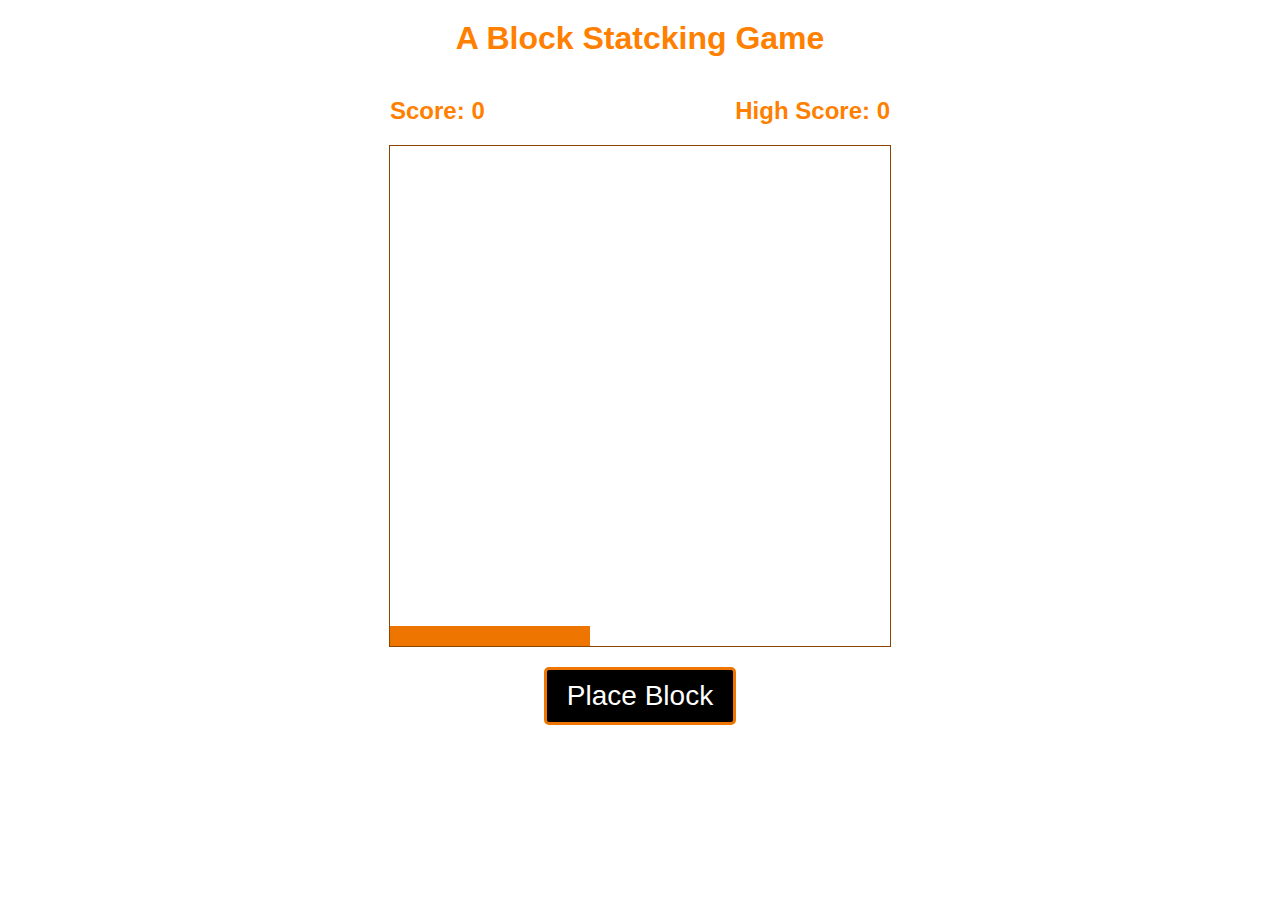
<file: project-tower/tower.html>
﻿<!DOCTYPE html>

<html lang="en" xmlns="http://www.w3.org/1999/xhtml">
<head>
    <meta charset="utf-8" />
    <title>JavaScript Block Stacking Game</title>

    <link rel="stylesheet" type="text/css" href="tower.css" />
</head>
<body>

    <div id="gameTitle">
        <h1>A Block Statcking Game</h1>
    </div>

    <div id="scores">
        <div id="cs">
            <h2>Score: <span id="score">0</span></h2>
        </div>
        <div id="hs">
            <h2>High Score: <span id="highScore"></span></h2>
        </div>
    </div>

    <div id="game"></div>
    <button id="button" onclick="stopAnim(1)">Place Block</button>

    <script src="tower.js"></script>
</body>
</html>
</file>
<file: main-css/default.css>
﻿:root {
    --mainColor: #cdc0b0;
    --secondaryColor: #faebd7;
    --borderColor: #8b7355;
    --mainText: #333333;
    --secondaryText: #4d4d4d;
    --dotBorder: #1a1a1a;
    --previewBg: #cdc0b0;
    --previewShadow: #8b8378;
    --btnColor: #8b8378;
    --attColor: #8b7355;
}

#navigation a {
    color: var(--secondaryText);
}

.about-wrapper hr {
    background-color: var(--borderColor);
    height: 1px;
    border: none;
}

html,body {
    padding: 0;
    margin: 0;
}

body *{
    transition: 0.2s;
}

h1, h2, h3, h4, h5, h6, strong {
    color: var(--mainText);
    font-family: 'Sriracha', cursive;
}

p, li, span, label, input, textarea {
    color: var(--secondaryText);
    font-family: 'Roboto', sans-serif;
}

a {
    text-decoration: none;
    color: #009acd;
}

ul {
    list-style: none;
}

h1 {
    font-size: 56px;
}
h2 {
    font-size: 36px;
}
h3 {
    font-size: 28px;
}
h4 {
    font-size: 24px;
}
h5 {
    font-size: 20px;
}
h6 {
    font-size: 16px;
}

.s1 {
    background-color: var(--mainColor);
    border-bottom: 1px solid var(--borderColor);
    overflow: auto;
}

.s2 {
    background-color: var(--secondaryColor);
    border-bottom: 1px solid var(--borderColor);
    overflow: auto;
}

.main-container {
    width: 1200px;
    margin: 0 auto;
}

.greeting-wrapper {
    display: grid;
    justify-content: center;
    align-content: center;
    text-align: center;
    min-height: 10em;
    position: relative;
    overflow: hidden;
    letter-spacing: 5px;
}

.greeting-wrapper h1{
    font-family: 'Redressed', cursive;
    animation: fadeIn 6s;
}

@keyframes fadeIn {
    0% {
        opacity: 0;
    }

    100% {
        opacity: 1;
    }
}

.intro-wrapper {
    background-color: var(--secondaryColor);
    border: 1px solid var(--borderColor);
    border-radius: 10px 10px 0 0;
    box-shadow: 10px -10px 10px -1px rgba(0,0,0,0.25);
    -webkit-box-shadow: 10px -10px 10px -1px rgba(0,0,0,0.25);
    -moz-box-shadow: 10px -10px 10px -1px rgba(0,0,0,0.25);
    display: grid;
    grid-template-columns: 1fr 1fr;
    grid-template-areas: 'nav-wrapper nav-wrapper' 'left-column right-column';
}

.nav-wrapper {
    grid-area: nav-wrapper;
    border-bottom: 1px solid var(--borderColor);
    display: flex;
    justify-content: space-between;
    align-items: center;
    background-color: var(--mainColor);
    border-radius: 10px 10px 0 0;
}

.dots-wrapper {
    display: flex;
    padding: 10px;
}

.dots {
    height: 15px;
    width: 15px;
    border-radius: 50%;
    margin: 5px;
    box-shadow: 1px -1px 3px -1px rgba(0,0,0,0.5);
    -webkit-box-shadow: 1px -1px 3px -1px rgba(0,0,0,0.5);
    -moz-box-shadow: 1px -1px 3px -1px rgba(0,0,0,0.5);
}

#dot-1 {
    background-color: #ff3030;
}

#dot-2 {
    background-color: #ffa500;
}

#dot-3 {
    background-color: #00cd00;
}

#navigation {
    padding: 10px;
}

#navigation li {
    display: inline-block;
    margin-right: 5px;
    margin-left: 5px;
}

.left-column {
    grid-area: left-column;
    padding: 50px 0 50px 0;
}

#img-1 {
    display: block;
    margin: 0 auto;
    height: 300px;
    width: 300px;
    object-fit: cover;
    position: relative;
    animation: hops 1s infinite;
}

@keyframes hops {
    0% {bottom: 0px;}
    50% {bottom: 20px;}
    100% {bottom: 0px;}
}

#theme-options-wrapper {
    display: flex;
    justify-content: center;
}

.theme-dot {
    height: 30px;
    width: 30px;
    margin: 5px;
    border: 1px solid var(--dotBorder);
    border-radius: 50%;
    box-shadow: 1px -1px 3px -1px rgba(0,0,0,0.5);
    -webkit-box-shadow: 1px -1px 3px -1px rgba(0,0,0,0.5);
    -moz-box-shadow: 1px -1px 3px -1px rgba(0,0,0,0.5);
    cursor: pointer;
}

.theme-dot:hover {
    border-width: 3px;
}

#steelblue-mode {
    background-color: #36648b;
}

#seagreen-mode {
    background-color: #2e8b57;
}

#plum-mode {
    background-color: #8b668b;
}

#pink-mode {
    background-color: #cd919e;
}

#yellow-mode {
    background-color: #cdc673;
}

#light-mode {
    background-color: #cdc0b0;
}

.right-column {
    grid-area: right-column;
    display: grid;
    align-content: center;
    padding: 50px 0 50px 0;
}

#preview-shadow {
    border-radius: 25% 10%;
    background-color: var(--previewShadow);
    width: 300px;
    height: 180px;
    padding: 20px 0 0 20px;
}

#preview {
    border-radius: 25% 10%;
    width: 300px;
    height: 180px;
    background-color: var(--previewBg);
    opacity: 0.95;
    padding: 15px;
    display: grid;
    align-content: center;
    text-align: center;
}

.about-wrapper {
    display: grid;
    grid-template-columns: repeat(auto-fit, minmax(320px, 1fr));
    padding: 50px 0 100px 0;
    grid-gap: 100px;
}

#skills {
    display: flex;
    justify-content: space-evenly;
    background-color: var(--previewBg);
    font-weight: bold;
    border: 1px solid var(--borderColor);
    box-shadow: 10px -10px 10px -1px rgba(0,0,0,0.25);
    -webkit-box-shadow: 10px -10px 10px -1px rgba(0,0,0,0.25);
    -moz-box-shadow: 10px -10px 10px -1px rgba(0,0,0,0.25);
}

.attributes {
    display: grid;
    align-content: center;
    justify-content: center;
    text-align: center;
}

.innerAtts {
    font: normal 30px/50px 'Roboto', sans-serif;
}

.innerAtts h2 {
    height: 50px;
    margin-right: 0.3em;
}

.innerAtts b {        
    float: left;
    overflow: hidden;
    position: relative;
    height: 50px;
    top: 40px;
}

.innerAtts .flip {
    display: inline-block;
    color: var(--attColor);
    position: relative;
    white-space: nowrap;
    top: 0;
    left: 0;
    animation: flip 5s;
    animation-iteration-count: infinite;
    animation-delay: 1s;
}

@keyframes flip {
    0% {
        top: 0px;
    }

    20% {
        top: -50px;
    }

    40% {
        top: -100px;
    }

    60% {
        top: -150px;
    }

    80% {
        top: -200px;
    }
}

#projects {
    text-align: center;
    margin: 25px;
}

.project-wrapper {
    display: grid;
    grid-template-columns: repeat(auto-fit, 320px);
    justify-content: center;
    grid-gap: 30px;
    padding-bottom: 80px;
}

.project {
    border: 1px solid var(--borderColor);
    box-shadow: 10px -10px 10px -1px rgba(0,0,0,0.25);
    -webkit-box-shadow: 10px -10px 10px -1px rgba(0,0,0,0.25);
    -moz-box-shadow: 10px -10px 10px -1px rgba(0,0,0,0.25);
}

.project:hover {
    transform: scale(0.95);
    transition: 0.3s;
}

.project-preview {
    background-color: #ffffff;
    padding: 15px;
}

.project-title {
    text-align: center;
    color: #333333;
    margin: 0;
}

.project-intro {
    color: #4d4d4d;
}

.project-link {
    text-align: center;
    font-weight: 900;
    font-size: 18px;
}

.thumbnail {
    display: block;
    width: 100%;
    height: 220px;
    object-fit: fill;
}

#contact {
    text-align: center;
}

#contact-form {
    display: block;
    max-width: 600px;
    margin: 0 auto;
    padding: 10px;
    background-color: var(--mainColor);
    border: 1px solid var(--borderColor);
    border-radius: 10px;
    margin-bottom: 50px;
    box-shadow: 10px -10px 10px -1px rgba(0,0,0,0.25);
    -webkit-box-shadow: 10px -10px 10px -1px rgba(0,0,0,0.25);
    -moz-box-shadow: 10px -10px 10px -1px rgba(0,0,0,0.25);
}

#contact-form label {
    line-height: 3em;
}

#contact-form textarea {
    min-height: 100px;
}

.input-field {
    box-sizing: border-box;
    width: 100%;
    padding: 10px;
    background-color: var(--secondaryColor);
    border: 1px solid var(--borderColor);
    border-radius: 5px;
}

#submit-btn {
    width: 100%;
    margin-top: 15px;
    padding: 10px 0 10px 0;
    color: #ffffff;
    background-color: var(--btnColor);
    border: none;
    margin-bottom: 10px;
    cursor: pointer;
}

@media screen and (max-width: 1200px) {
    .main-container{
        width: 95%;
    }
}

@media screen and (max-width: 800px) {
    .intro-wrapper {
        grid-template-columns: 1fr;
        grid-template-areas: 
            'nav-wrapper'
            'left-column'
            'right-column'
        ;
    }
    .right-column {
        justify-content: center;
    }
}

@media screen and (max-width: 400px) {
    .main-container {
        width: 100%;
    }

    .greeting-wrapper h1 {
        font-size: 42px;
    }

    #preview-shadow {
        width: 270px;   
        padding: 10px 0 0 10px;
    }

    #preview {
        width: 280px;
        padding: 5px;
    }

    .txt-writer {
        font-size: 24px;
    }

    .about-wrapper {
        grid-template-columns: repeat(auto-fit, minmax(95%, 1fr));
        padding: 50px 10px 100px 10px;
    }

    .project-wrapper {
        grid-template-columns: repeat(auto-fit, 95%);
    }
}
</file>
<file: project-Landing-Page-1/style.css>
﻿*,
*::before,
*::after {
    box-sizing: border-box;
}

body {
    margin: 0;
    font-family: 'Noto Sans JP', sans-serif;
    line-height: 1.6;
}

img {
    max-width: 100%;
    display: block;
}

h1, h2, h3, p {
    margin: 0;
}

.spacing > * + * {
    margin-top: var(--spacer, 2rem);
}

.container {
    width: 85%;
    max-width: 65em;
    margin: 0 auto;
}

.btn {
    display: inline-block;
    text-decoration: none;
    font-weight: 900;
    text-transform: uppercase;
    font-size: 1.125em;
    padding: .5em 1.25em;
    border-radius: .25em;
    color: var(--color-text, white);
    background: var(--color-accent, blue);
    transition: transform 250ms ease-in-out,
                opacity 250ms linear;
}

.btn:hover, .btn:focus {
    transform: scale(1.1);
    opacity: 0.9;
}

.nav {
    background-color: #fad6a5;
    opacity: 0.99;
    margin-bottom: -50px;
}

.nav::after {
    content: "";
    display: table;
    clear: both;
}

.logo {
    float: left;
    padding: 10px 0;
    width: 150px;
}

nav {
    float: right;
}

nav ul {
    margin: 0;
    padding: 0;
    list-style: none;
}

nav li {
    display: inline-block;
    margin-left: 35px;
    padding-top: 23px;
    position: relative;
}

nav a {
    color: #444;
    text-decoration: none;
    text-transform: uppercase;
    font-weight: 500;
}

nav a:hover {
    color: #000;
}

nav a::before {
    content: "";
    display: block;
    width: 0%;
    height: 4px;
    background-color: #000;
    position: absolute;
    top: 20px;
    transition: all ease-in-out 250ms;
}

nav a:hover::before {
    width: 100%;
}

@media (max-width: 660px) {
    .logo {
        width: 125px;
    }

    nav li {
        margin-left: 25px;
        padding-top: 20px;
    }
}

@media (max-width: 580px) {
    .logo {
        float: none;
        margin: 0 auto;
    }

    nav {
        float: none;
    }

    .nav {
        text-align: center;
    }
}

@media (max-width: 440px) {
    nav li {
        margin-left: 20px;
        padding-top: 10px;
        padding-bottom: 10px;
    }
}

@media (max-width: 410px) {
    nav li {
        margin-left: 10px;
        padding-bottom: 10px;
    }

    nav a {
        font-size: 14px;
    }
}

@media (max-width: 325px) {
    nav li {
        margin-left: 5px;
        padding-bottom: 10px;
    }

    nav a {
        font-size: 12px;
    }
}

.hero-title {
    font-size: 4rem;
    font-size: clamp(2.5rem, calc(5vw + 1rem), 4.5rem);
    line-height: 1;
    text-transform: uppercase;
}

.hero {
    text-align: center;
    padding: 15em 0;
    color: white;
    background-color: #222;
}

@supports (background-blend-mode: multiply) {
    .hero {
        background: url(img/item-yellow.png), 
                    radial-gradient(#444, #111);
        background-blend-mode: multiply;
        background-attachment: fixed;
        background-repeat: no-repeat;
        background-position: center center;
    }
}

section {
    padding: 7em 0;
}

.section-title {
    text-align: center;
    font-size: clamp(2rem, calc(5vw + 1rem), 4rem);
    line-height: 1;
    color: #002147;
    margin-bottom: 5rem;
}

.columns {
    display: flex;
    flex-wrap: wrap;
    gap: 1em;
    justify-content: center;
}

.columns > * {
    flex-basis: 30%;
    min-width: 15em;
}

.featured {
    background: #eee;
}

.featured-item {
    display: block;
    position: relative;
    transform: scale(.85);
    transition: transform 250ms ease-in-out;
    text-decoration: none;
    color: #333;
    text-align: center;
    line-height: 1.2;
}

.featured-item:hover, .featured-item:focus {
    transform: scale(1);
}

.featured-item:hover .featured-details,
.featured-item:focus .featured-details {
    opacity: 1;
}

.featured-item::after {
    content: '';
    position: absolute;
    top: 8.5%;
    left: 10%;
    padding: 80% 80% 0 0;
    border-radius: 50%;
    background: #4f94cd;
    z-index: -1;
}

.price {
    display: block;
    font-weight: 700;
    font-size: 2.5rem;
}

.featured-details {
    opacity: 0;
    transition: opacity 250ms linear;
}

.product {
    background: radial-gradient(var(--color-inner, limegreen), var(--color-outer, purple));
    padding: 3em;
    border-radius: 1em;
    margin-bottom: 5em;
    text-align: center;
}

.product-title {
    line-height: 1;
    font-size: clamp(2rem, calc(5vw + 1rem), 5rem);
    color: #fff;
    text-shadow: 0 0 .2em #000;
    text-transform: uppercase;
}

.product-img {
    margin: -4.5em 0 0 0;
}

@media (max-width: 280px) {
    .product-img {
        margin: -4.2em 0 0 0;
    }
}

@media (min-width: 45em) {
    .product {
        text-align: left;
        margin-bottom: 9em;
    }

    .product-title {
        margin: 0;
    }

    .product-img {
        float: right;
        width: 50%;
        shape-outside: url(img/item-lavender.png);
        shape-margin: 1em;
        margin: 2em -5em 0 0;
    }

    .product.pink .product-img {
        float: left;
        shape-outside: url(img/item-pink.png);
        shape-margin: 2em;
        margin: 2em 0.5em 0 -5em;
    }
}

.hero {
    --color-accent: #ffae42;
}

.lavender {
    --color-inner: #ffa54f;
    --color-outer: #ee9a49;
    --color-accent: #8b2500;
}

.pink {
    --color-inner: #5cacee;
    --color-outer: #4f94cd;
    --color-accent: #36648b;
}

.purple {
    --color-inner: #ffd700;
    --color-outer: #eec900;
    --color-accent: #8b6914;
}

footer {
    background: #fad6a5;
    height: auto;
    padding-top: 40px;
    color: #444;
    margin-top: -100px;
}

.footer {
    display: flex;
    align-items: center;
    justify-content: center;
    flex-direction: column;
    text-align: center;
}

.footer p {
    max-width: 500px;
    margin: 10px auto;
    line-height: 28px;
    font-size: 14px;
}

.socials {
    list-style: none;
    display: flex;
    align-items: center;
    justify-content: center;
    margin: 1rem 0 3rem -40px;
}

.socials li {
    margin: 0 10px;
}

.socials .icon {
    text-decoration: none;
    color: #444;
    border: 3px solid #444;
    padding: 10px;
}

.socials .icon:hover {
    color: #ee7621;
    border: 3px solid #ee7621;
}

.footer-bottom {
    padding: 20px 0;
    text-align: center;
}

.footer-bottom p {
    font-size: 14px;
    word-spacing: 2px;
    text-transform: capitalize;
}

.footer-bottom span {
    text-transform: uppercase;
    font-weight: 900;
}
</file>
<file: project-landingpage-1/style.css>
﻿*, *::before, *::after {
    box-sizing: border-box;
}

body {
    margin: 0;
    font-family: 'Noto Sans JP', sans-serif;
    line-height: 1.6;
}

img {
    max-width: 100%;
    display: block;
}

h1, h2, h3, p {
    margin: 0;
}

.spacing > * + * {
    margin-top: var(--spacer, 2rem);
}

.container {
    width: 85%;
    max-width: 65em;
    margin: 0 auto;
}

.btn {
    display: inline-block;
    text-decoration: none;
    font-weight: 900;
    text-transform: uppercase;
    font-size: 1.125em;
    padding: .5em 1.25em;
    border-radius: .25em;
    color: var(--color-text, white);
    background: var(--color-accent, blue);
    transition: transform 250ms ease-in-out,
                opacity 250ms linear;
}

.btn:hover, .btn:focus {
    transform: scale(1.1);
    opacity: 0.9;
}

.nav {
    background-color: #fad6a5;
    opacity: 0.99;
    margin-bottom: -50px;
}

.nav::after {
    content: "";
    display: table;
    clear: both;
}

.logo {
    float: left;
    padding: 10px 0;
    width: 150px;
}

nav {
    float: right;
}

nav ul {
    margin: 0;
    padding: 0;
    list-style: none;
}

nav li {
    display: inline-block;
    margin-left: 35px;
    padding-top: 23px;
    position: relative;
}

nav a {
    color: #444;
    text-decoration: none;
    text-transform: uppercase;
    font-weight: 500;
}

nav a:hover {
    color: #000;
}

nav a::before {
    content: "";
    display: block;
    width: 0%;
    height: 4px;
    background-color: #000;
    position: absolute;
    top: 20px;
    transition: all ease-in-out 250ms;
}

nav a:hover::before {
    width: 100%;
}

@media (max-width: 660px) {
    .logo {
        width: 125px;
    }

    nav li {
        margin-left: 25px;
        padding-top: 20px;
    }
}

@media (max-width: 580px) {
    .logo {
        float: none;
        margin: 0 auto;
    }

    nav {
        float: none;
    }

    .nav {
        text-align: center;
    }
}

@media (max-width: 440px) {
    nav li {
        margin-left: 20px;
        padding-top: 10px;
        padding-bottom: 10px;
    }
}

@media (max-width: 410px) {
    nav li {
        margin-left: 10px;
        padding-bottom: 10px;
    }

    nav a {
        font-size: 14px;
    }
}

@media (max-width: 325px) {
    nav li {
        margin-left: 5px;
        padding-bottom: 10px;
    }

    nav a {
        font-size: 12px;
    }
}

.hero-title {
    font-size: 4rem;
    font-size: clamp(2.5rem, calc(5vw + 1rem), 4.5rem);
    line-height: 1;
    text-transform: uppercase;
}

.hero {
    text-align: center;
    padding: 15em 0;
    color: white;
    background-color: #222;
}

@supports (background-blend-mode: multiply) {
    .hero {
        background: url(img/item-yellow.png), 
                    radial-gradient(#444, #111);
        background-blend-mode: multiply;
        background-attachment: fixed;
        background-repeat: no-repeat;
        background-position: center center;
    }
}

section {
    padding: 7em 0;
}

.section-title {
    text-align: center;
    font-size: clamp(2rem, calc(5vw + 1rem), 4rem);
    line-height: 1;
    color: #002147;
    margin-bottom: 5rem;
}

.columns {
    display: flex;
    flex-wrap: wrap;
    gap: 1em;
    justify-content: center;
}

.columns > * {
    flex-basis: 30%;
    min-width: 15em;
}

.featured {
    background: #eee;
}

.featured-item {
    display: block;
    position: relative;
    transform: scale(.85);
    transition: transform 250ms ease-in-out;
    text-decoration: none;
    color: #333;
    text-align: center;
    line-height: 1.2;
}

.featured-item:hover, .featured-item:focus {
    transform: scale(1);
}

.featured-item:hover .featured-details,
.featured-item:focus .featured-details {
    opacity: 1;
}

.featured-item::after {
    content: '';
    position: absolute;
    top: 8.5%;
    left: 10%;
    padding: 80% 80% 0 0;
    border-radius: 50%;
    background: #4f94cd;
    z-index: -1;
}

.price {
    display: block;
    font-weight: 700;
    font-size: 2.5rem;
}

.featured-details {
    opacity: 0;
    transition: opacity 250ms linear;
}

.product {
    background: radial-gradient(var(--color-inner, limegreen), var(--color-outer, purple));
    padding: 3em;
    border-radius: 1em;
    margin-bottom: 5em;
    text-align: center;
}

.product-title {
    line-height: 1;
    font-size: clamp(2rem, calc(5vw + 1rem), 5rem);
    color: #fff;
    text-shadow: 0 0 .2em #000;
    text-transform: uppercase;
}

.product-img {
    margin: -4.5em 0 0 0;
}

@media (max-width: 280px) {
    .product-img {
        margin: -4.2em 0 0 0;
    }
}

@media (min-width: 45em) {
    .product {
        text-align: left;
        margin-bottom: 9em;
    }

    .product-title {
        margin: 0;
    }

    .product-img {
        float: right;
        width: 50%;
        shape-outside: url(img/item-lavender.png);
        shape-margin: 1em;
        margin: 2em -5em 0 0;
    }

    .product.pink .product-img {
        float: left;
        shape-outside: url(img/item-pink.png);
        shape-margin: 2em;
        margin: 2em 0.5em 0 -5em;
    }
}

.hero {
    --color-accent: #ffae42;
}

.lavender {
    --color-inner: #ffa54f;
    --color-outer: #ee9a49;
    --color-accent: #8b2500;
}

.pink {
    --color-inner: #5cacee;
    --color-outer: #4f94cd;
    --color-accent: #36648b;
}

.purple {
    --color-inner: #ffd700;
    --color-outer: #eec900;
    --color-accent: #8b6914;
}

footer {
    background: #fad6a5;
    height: auto;
    padding-top: 40px;
    color: #444;
    margin-top: -100px;
}

.footer {
    display: flex;
    align-items: center;
    justify-content: center;
    flex-direction: column;
    text-align: center;
}

.footer p {
    max-width: 500px;
    margin: 10px auto;
    line-height: 28px;
    font-size: 14px;
}

.socials {
    list-style: none;
    display: flex;
    align-items: center;
    justify-content: center;
    margin: 1rem 0 3rem -40px;
}

.socials li {
    margin: 0 10px;
}

.socials .icon {
    text-decoration: none;
    color: #000;
    border: 3px solid #000;
    padding: 10px;
}

.socials .icon:hover {
    color: #ee7621;
    border: 3px solid #ee7621;
}

.footer-bottom {
    padding: 20px 0;
    text-align: center;
}

.footer-bottom p {
    font-size: 14px;
    word-spacing: 2px;
    text-transform: capitalize;
}

.footer-bottom span {
    text-transform: uppercase;
    font-weight: 900;
}
</file>
<file: project-simon-game/styles.css>
body {
    text-align: center;
    background-color: #011F3F;
}

#title {
    font-family: 'Press Start 2P', cursive;
    font-size: 3rem;
    margin: 4% 4% 2%;
    color: #FEF2BF;
    line-height: 1.1;
}

#play {
    background-color: #FEF2BF;
    border: 2px solid #FEF2BF;
    color: #011F3F;
    font-size: 2rem;
    font-weight: bold;
    padding: 16px 32px;
    margin: 0 0 25px;
    cursor: pointer;
    transition: 0.4s;
}

#play:hover {
    border: 2px solid #FEF2BF;
    background-color: #011F3F;
    color: #FEF2BF;
}

.container {
    width: 50%;
    display: block;
    margin: auto;
}

.btn {
    border: 10px solid black;
    border-radius: 20%;
    width: 200px;
    height: 200px;
    margin: 20px;
    display: inline-block;
}

.green {
    background-color: green;
}

.red {
    background-color: red;
}

.yellow {
    background-color: yellow;
}

.blue {
    background-color: blue;
}

.pressed {
    background-color: gray;
    box-shadow: 0 0 20px white;
}

.game-over {
    background-color: red;
    opacity: 0.8;
}

@media (max-width: 1020px) {


    #title {
        font-size: 2rem;
        margin-top: 10%;
    }
    
    #play {


        font-size: 1.5rem;
        font-weight: bold;
        padding: 14px 30px;
        margin: 50px 0 75px;
    }

    .container {
        width: 95%;
    }
    .btn {
        height: 100px;
        width: 100px;
        margin: 5px;
    }
}
</file>
<file: project-gallery/gallery.css>
﻿body {
    margin: 10px 10px 10px 4px;
    padding: 0px;
    background: #8b475d;
}

.gallery {
    max-width: 760px;
    margin: 0 auto;
    background: #8b475d;
}

.main-img {
    margin-bottom: 20px;
}

.main-img img{
    width: 100%;
    border: 4px solid #cd6889;
    box-shadow: 1px -1px 3px -1px rgba(0,0,0,0.5);
    -webkit-box-shadow: 1px -1px 3px -1px rgba(0,0,0,0.5);
    -moz-box-shadow: 1px -1px 3px -1px rgba(0,0,0,0.5);
}

.art img {
    width: 100%;
    cursor: pointer;
    border: 4px solid #cd6889;
    box-shadow: 1px -1px 3px -1px rgba(0,0,0,0.5);
    -webkit-box-shadow: 1px -1px 3px -1px rgba(0,0,0,0.5);
    -moz-box-shadow: 1px -1px 3px -1px rgba(0,0,0,0.5);
}

.art {
    display: grid;
    grid-template-columns: 1fr 1fr 1fr 1fr;
    grid-gap: 15px;
}

.fade-in {
    animation: fadeIn 0.4s ease-in;
}

@keyframes fadeIn {
    0% {opacity: 0;}
    100% {opacity: 1;}
}


@media screen and (max-width: 760px) {
    .art {
        grid-template-columns: 1fr 1fr;
    }
}

@media screen and (max-width: 380px) {
    .art {
        grid-template-columns: 1fr;
        max-width: 80%;
        margin: 0 auto;
    }
}
</file>
<file: project-jumper/jumper.css>
﻿* {
   margin: 0;
   padding: 0;
}

#game {
    width: 1000px;
    height: 400px;
    border: 4px solid steelblue;
    border-radius: 10px;
    margin: 0 auto;
}

#character {
    height: 150px;
    width: 85px;
    background-image: url(jumper-img/pixel-art-character.png);
    background-position: center;
    background-repeat: no-repeat;
    position: relative;
    top: 250px;
    left: 10px;
}

.animate {
    animation: jump 500ms;
}

@keyframes jump {
    0% {top: 250px;}
    30% {top: 150px;}
    70% {top: 150px;}
    100% {top: 250px;}
}

#flame {
    height: 75px;
    width: 55px;
    background-image: url(jumper-img/pixel-art-flame.png);
    background-position: center;
    background-repeat: no-repeat;
    position: relative;
    top: 173px;
    left: 945px;
    animation: flame 1.1s infinite linear;
}

@keyframes flame {
    0% {left: 965px;}

    0% {opacity: 0;}
    10% {opacity: 1;}
    90% {opacity: 1;}
    100% {opacity: 0;}

    100% {left: -35px;}
}

#scores {
    width: 1000px;
    margin: 0 auto;
    padding: 0px;
    display: grid;
    grid-template-columns: 1fr 1fr;
}

#cs {
    text-align: left;
}

#hs {
    text-align: right;
}

h1 {
    padding: 10px 0 10px 0;
    font-family: 'Roboto', sans-serif;
    color: steelblue;
}
</file>
<file: project-memory/memory.css>
﻿* {
    padding: 0;
    margin: 0;
    box-sizing: border-box;
}

body {
    height: 100vh;
    background: #8b3a62;
    display: flex;
}

.game {
    width: 640px;
    height: 640px;
    display: flex;
    flex-wrap: wrap;
    margin: auto;
    -webkit-perspective: 1000px;
    -moz-perspective: 1000px;
    -ms-perspective: 1000px;
    perspective: 1000px;
}

.memory-card {
    width: calc(25% - 10px);
    height: calc(33.33% - 10px);
    position: relative;
    margin: 5px;
    -webkit-transform: scale(1);
    -o-transform: scale(1);
    -moz-transform: scale(1);
    -ms-transform: scale(1);
    transform: scale(1);
    -webkit-transform-style: preserve-3d;
    transform-style: preserve-3d;
    -webkit-transition: transform .5s;
    -o-transition: transform .5s;
    -moz-transition: transform .5s;
    transition: transform .5s;
    cursor: pointer;
}

.memory-card:active {
    -webkit-transform: scale(.97);
    -o-transform: scale(.97);
    -moz-transform: scale(.97);
    -ms-transform: scale(.97);
    transform: scale(.97);
    -webkit-transition: transform .2s;
    -moz-transition: transform .2s;
    -o-transition: transform .2s;
    transition: transform .2s;
}

.memory-card.flip {
    -webkit-transform: rotateY(180deg);
    -o-transform: rotateY(180deg);
    -moz-transform: rotateY(180deg);
    -ms-transform: rotateY(180deg);
    transform: rotateY(180deg);
    -webkit-transition: transform .5s;
    -o-transition: transform .5s;
    -moz-transition: transform .5s;
    transition: transform .5s;
}

.front, .back {
    position: absolute;
    width: 100%;
    height: 100%;
    padding: 20px;
    border-radius: 5px;
    background: #ff69b4;
    object-fit: contain;
    backface-visibility: hidden;
    box-shadow: 10px -10px 10px -1px rgba(0,0,0,0.25);
    -webkit-box-shadow: 10px -10px 10px -1px rgba(0,0,0,0.25);
    -moz-box-shadow: 10px -10px 10px -1px rgba(0,0,0,0.25);
}

.front {
    -webkit-transform: rotateY(180deg);
    -o-transform: rotateY(180deg);
    -moz-transform: rotateY(180deg);
    -ms-transform: rotateY(180deg);
    transform: rotateY(180deg);
}
</file>
<file: project-tower/tower.css>
﻿:root {
    --width: 300px;
}

* {
    margin: 0;
    padding: 0;
}

#game {
    width: 500px;
    height: 500px;
    margin: auto;
    border: 1px solid #8b4500;
}

#button {
    font-size: 28px;
    padding: 10px 20px;
    border: 3px solid #ee7600;
    border-radius: 5px;
    margin: 20px auto;
    display: block;
    background-color: black;
    color: white;
    cursor: pointer;
}

    #button:active {
        border: 3px solid black;
        border-radius: 5px;
        background-color: #ee7600;
    }

.block {
    visibility: hidden;
    height: 20px;
    width: 200px;
    background-color: #ee7600;
    position: relative;
}

#block1 {
    visibility: visible;
}

.animate {
    animation: anim 4s linear infinite;
}

    @keyframes anim {
        0% {
            left: 0;
        }
        50% {
            left: var(--width);
        }
        100% {
            left: 0;
        }
    }

#gameTitle {
    margin: 0 auto;
    text-align: center;
}

#scores {
    width: 500px;
    margin: 0 auto;
    padding: 0px;
    display: grid;
    grid-template-columns: 1fr 1fr;
}

#cs {
    text-align: left;
}

#hs {
    text-align: right;
}

h1, h2 {
    padding: 20px 0;
    font-family: 'Roboto', sans-serif;
    color: #ff7f00;
}
</file>
